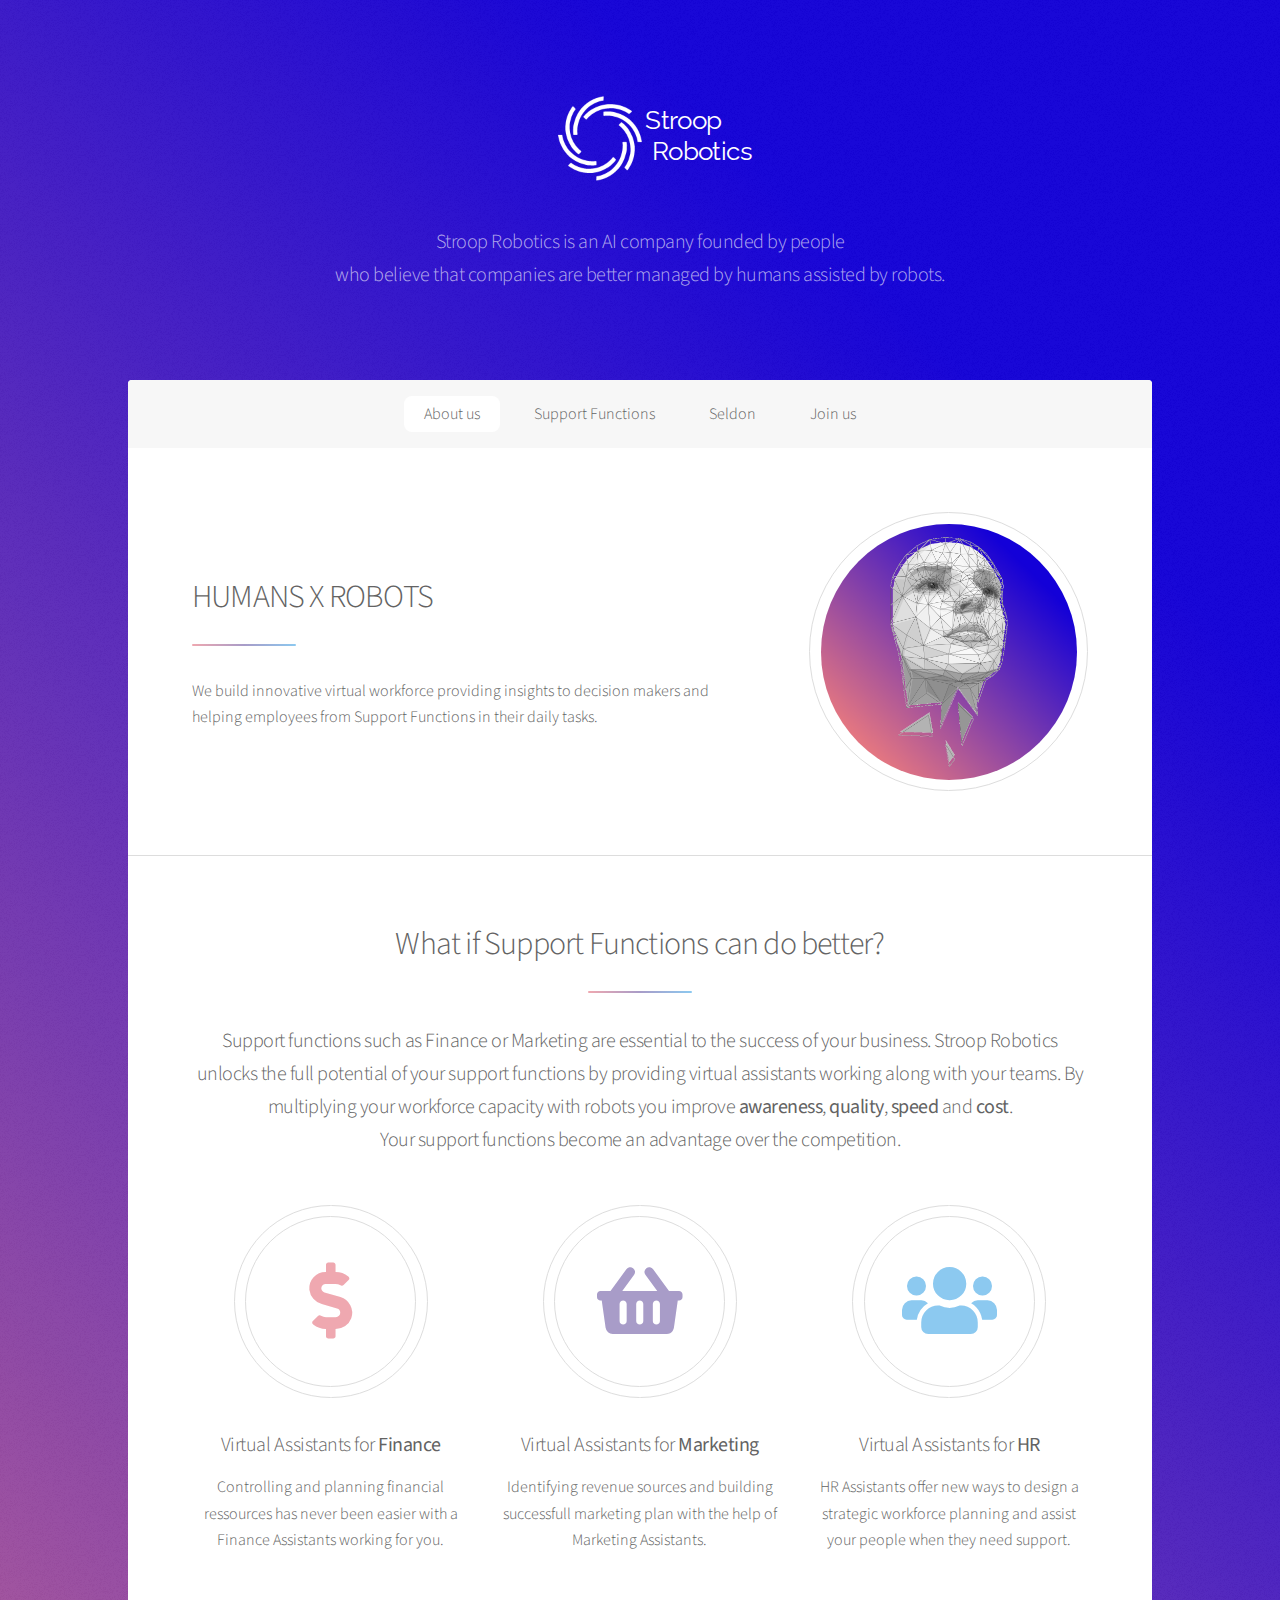
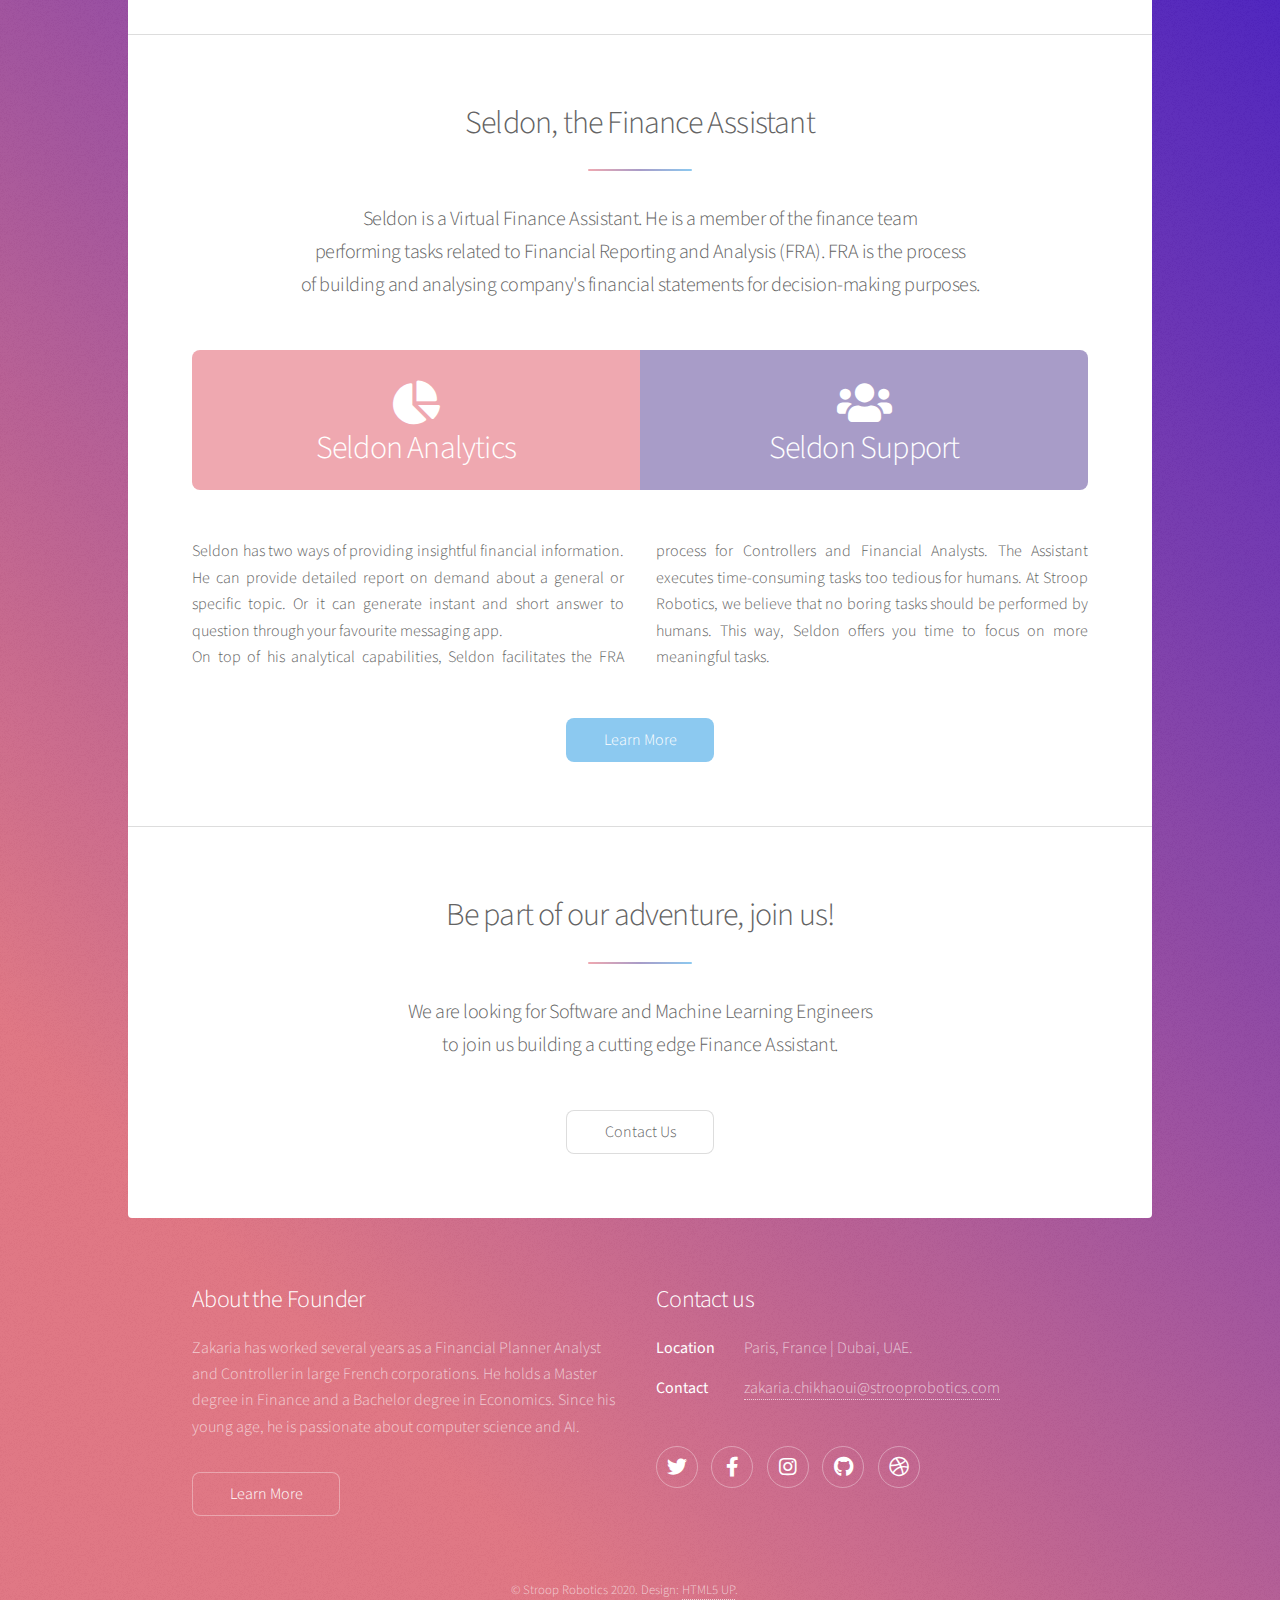
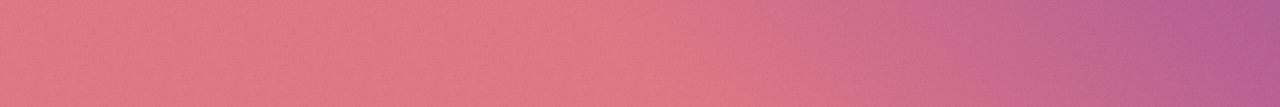
<file: index.html>
<!DOCTYPE HTML>
<!--
	Stellar by HTML5 UP
	html5up.net | @ajlkn
	Free for personal and commercial use under the CCA 3.0 license (html5up.net/license)
-->
<html>
	<head>
		<title>Home | Stroop Robotics</title>
		<meta charset="utf-8" />
		<meta name="viewport" content="width=device-width, initial-scale=1, user-scalable=no" />
		<link rel="stylesheet" href="assets/css/main.css" />
		<noscript><link rel="stylesheet" href="assets/css/noscript.css" /></noscript>
		<link rel="icon" type="image/png" sizes="32x32" href="images/favicon/favicon-32x32.png">
	</head>
	<body class="is-preload">

		<!-- Wrapper -->
			<div id="wrapper">

				<!-- Header -->
					<header id="header" class="alt">
						<img src="images/small_white_logo.png" alt="Stroop Robotics" />
						<h1 id="brand" style="position: relative;top: -52px;font-size: 1.6em;font-family: Raleway;">Stroop</h1>
						<h1 style="position: relative;top: -53px;right:-62px;font-size: 1.6em;font-family: Raleway;">Robotics</h1>
						<p>Stroop Robotics is an AI company founded by people <br />
							who believe that companies are better managed by humans assisted by robots.</p>
					</header>

				<!-- Nav -->
					<nav id="nav">
						<ul>
							<li><a href="#intro" class="active">About us</a></li>
							<li><a href="#first">Support Functions</a></li>
							<li><a href="#second">Seldon</a></li>
							<li><a href="#cta">Join us</a></li>
						</ul>
					</nav>

				<!-- Main -->
					<div id="main">

						<!-- Introduction -->
							<section id="intro" class="main">
								<div class="spotlight">
									<div class="content">
										<header class="major">
											<h2>HUMANS X ROBOTS</h2>
										</header>
										<p>We build innovative virtual workforce providing insights to decision makers and helping employees from Support Functions in their daily tasks.</p>
										<!--<ul class="actions">
										/<li><a href="generic.html" class="button">Learn More</a></li>
										</ul>-->
									</div>
									<span class="image"><img src="images/android_face_sr_gradient.png" alt="" /></span>
								</div>
							</section>

						<!-- First Section -->
							<section id="first" class="main special">
								<header class="major">
									<h2>What if Support Functions can do better?</h2>
									<p>Support functions such as Finance or Marketing are essential to the success of your business.
									Stroop Robotics unlocks the full potential of your support functions by providing virtual assistants
								 	working along with your teams. By multiplying your workforce capacity with robots you improve
									<b>awareness</b>, <b>quality</b>, <b>speed</b> and <b>cost</b>.
									<br />Your support functions become an advantage over the competition.</p>
								</header>
								<ul class="features">
									<li>
										<span class="icon solid major style1 fa-dollar-sign"></span>
										<h3>Virtual Assistants for <b>Finance</b></h3>
										<p>Controlling and planning financial ressources has never been easier with a Finance Assistants working for you.</p>
									</li>
									<li>
										<span class="icon solid major style3 fa fa-shopping-basket"></span>
										<h3>Virtual Assistants for <b>Marketing</b></h3>
										<p>Identifying revenue sources and building successfull marketing plan with the help of Marketing Assistants.</p>
									</li>
									<li>
										<span class="icon solid major style5 fa-users"></span>
										<h3>Virtual Assistants for <b>HR</b></h3>
										<p>HR Assistants offer new ways to design a strategic workforce planning and assist your people when they need support.</p>
									</li>
								</ul>
								<footer class="major">
								</footer>
							</section>

						<!-- Second Section -->
							<section id="second" class="main special">
								<header class="major">
									<h2>Seldon, the Finance Assistant</h2>
									<p>Seldon is a Virtual Finance Assistant. He is a member of the finance team<br />
									performing tasks related to Financial Reporting and Analysis (FRA). FRA is the process<br />
									of building and analysing company's financial statements for decision-making purposes.</p>
								</header>
								<ul class="statistics">
									<li class="style1">
										<span class="icon solid fa-chart-pie"></span>
										<strong>Seldon Analytics</strong>
									</li>
									<li class="style3">
										<span class="icon solid fa-users"></span>
										<strong>Seldon Support</strong>
									</li>

								</ul>
								<p class="content">Seldon has two ways of providing insightful financial information. He can provide detailed report on demand about a general or specific topic. Or it can generate instant and short answer to question through your favourite messaging app.
									<br />On top of his analytical capabilities, Seldon facilitates the FRA process for Controllers and Financial Analysts. The Assistant executes time-consuming tasks too tedious for humans.
									 At Stroop Robotics, we believe that no boring tasks should be performed by humans. This way, Seldon offers you time to focus on more meaningful tasks.</p>
								<footer class="major">
									<ul class="actions special">
										<li><a href="generic.html" class="button primary">Learn More</a></li>
									</ul>
								</footer>
							</section>

						<!-- Get Started -->
							<section id="cta" class="main special">
								<header class="major">
									<h2>Be part of our adventure, join us!</h2>
									<p>We are looking for Software and Machine Learning Engineers<br />
									to join us building a cutting edge Finance Assistant.</p>
								</header>
								<footer class="major">
									<ul class="actions special">
										<li><a href="mailto:zakaria.chikhaoui@iae-aix.com" class="button">Contact Us</a></li>
									</ul>
								</footer>
							</section>

					</div>

				<!-- Footer -->
					<footer id="footer">
						<section>
							<h2>About the Founder</h2>
							<p>Zakaria has worked several years as a Financial
								Planner Analyst and Controller in large French
								corporations. He holds a Master degree in Finance
								and a Bachelor degree in Economics. Since his
								young age, he is passionate about computer
								science and AI.</p>
							<ul class="actions">
								<li><a href="https://www.linkedin.com/in/zakaria-chikhaoui/" class="button">Learn More</a></li>
							</ul>
						</section>
						<section>
							<h2>Contact us</h2>
							<dl class="alt">
								<dt>Location</dt>
								<dd>Paris, France |  Dubai, UAE.</dd>
								<dt>Contact</dt>
								<dd><a href="mailto:zakaria.chikhaoui@iae-aix.com">zakaria.chikhaoui@strooprobotics.com</a></dd>
							</dl>
							<ul class="icons">
								<li><a href="#" class="icon brands fa-twitter alt"><span class="label">Twitter</span></a></li>
								<li><a href="#" class="icon brands fa-facebook-f alt"><span class="label">Facebook</span></a></li>
								<li><a href="#" class="icon brands fa-instagram alt"><span class="label">Instagram</span></a></li>
								<li><a href="#" class="icon brands fa-github alt"><span class="label">GitHub</span></a></li>
								<li><a href="#" class="icon brands fa-dribbble alt"><span class="label">Dribbble</span></a></li>
							</ul>
						</section>
						<p class="copyright">&copy; Stroop Robotics 2020. Design: <a href="https://html5up.net">HTML5 UP</a>.</p>
					</footer>

			</div>

		<!-- Scripts -->
			<script src="assets/js/jquery.min.js"></script>
			<script src="assets/js/jquery.scrollex.min.js"></script>
			<script src="assets/js/jquery.scrolly.min.js"></script>
			<script src="assets/js/browser.min.js"></script>
			<script src="assets/js/breakpoints.min.js"></script>
			<script src="assets/js/util.js"></script>
			<script src="assets/js/main.js"></script>

	</body>
</html>
</file>
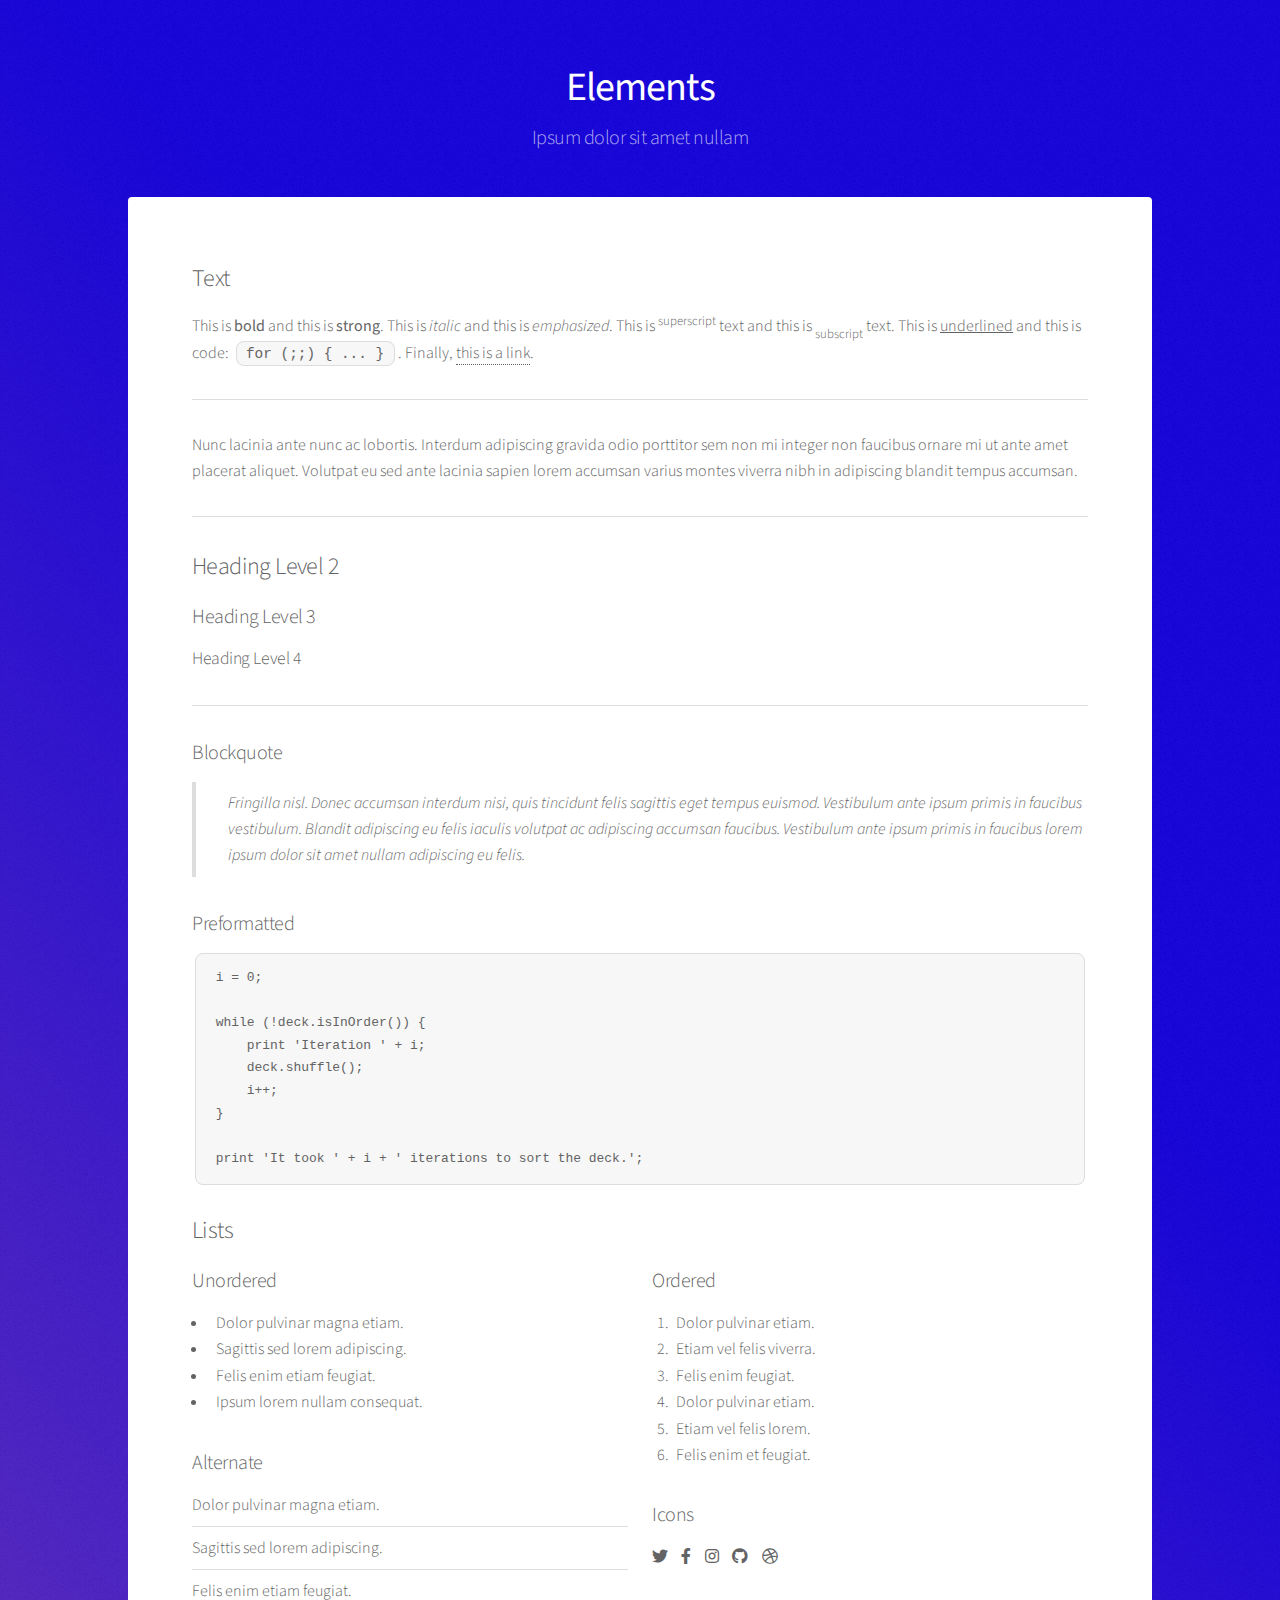
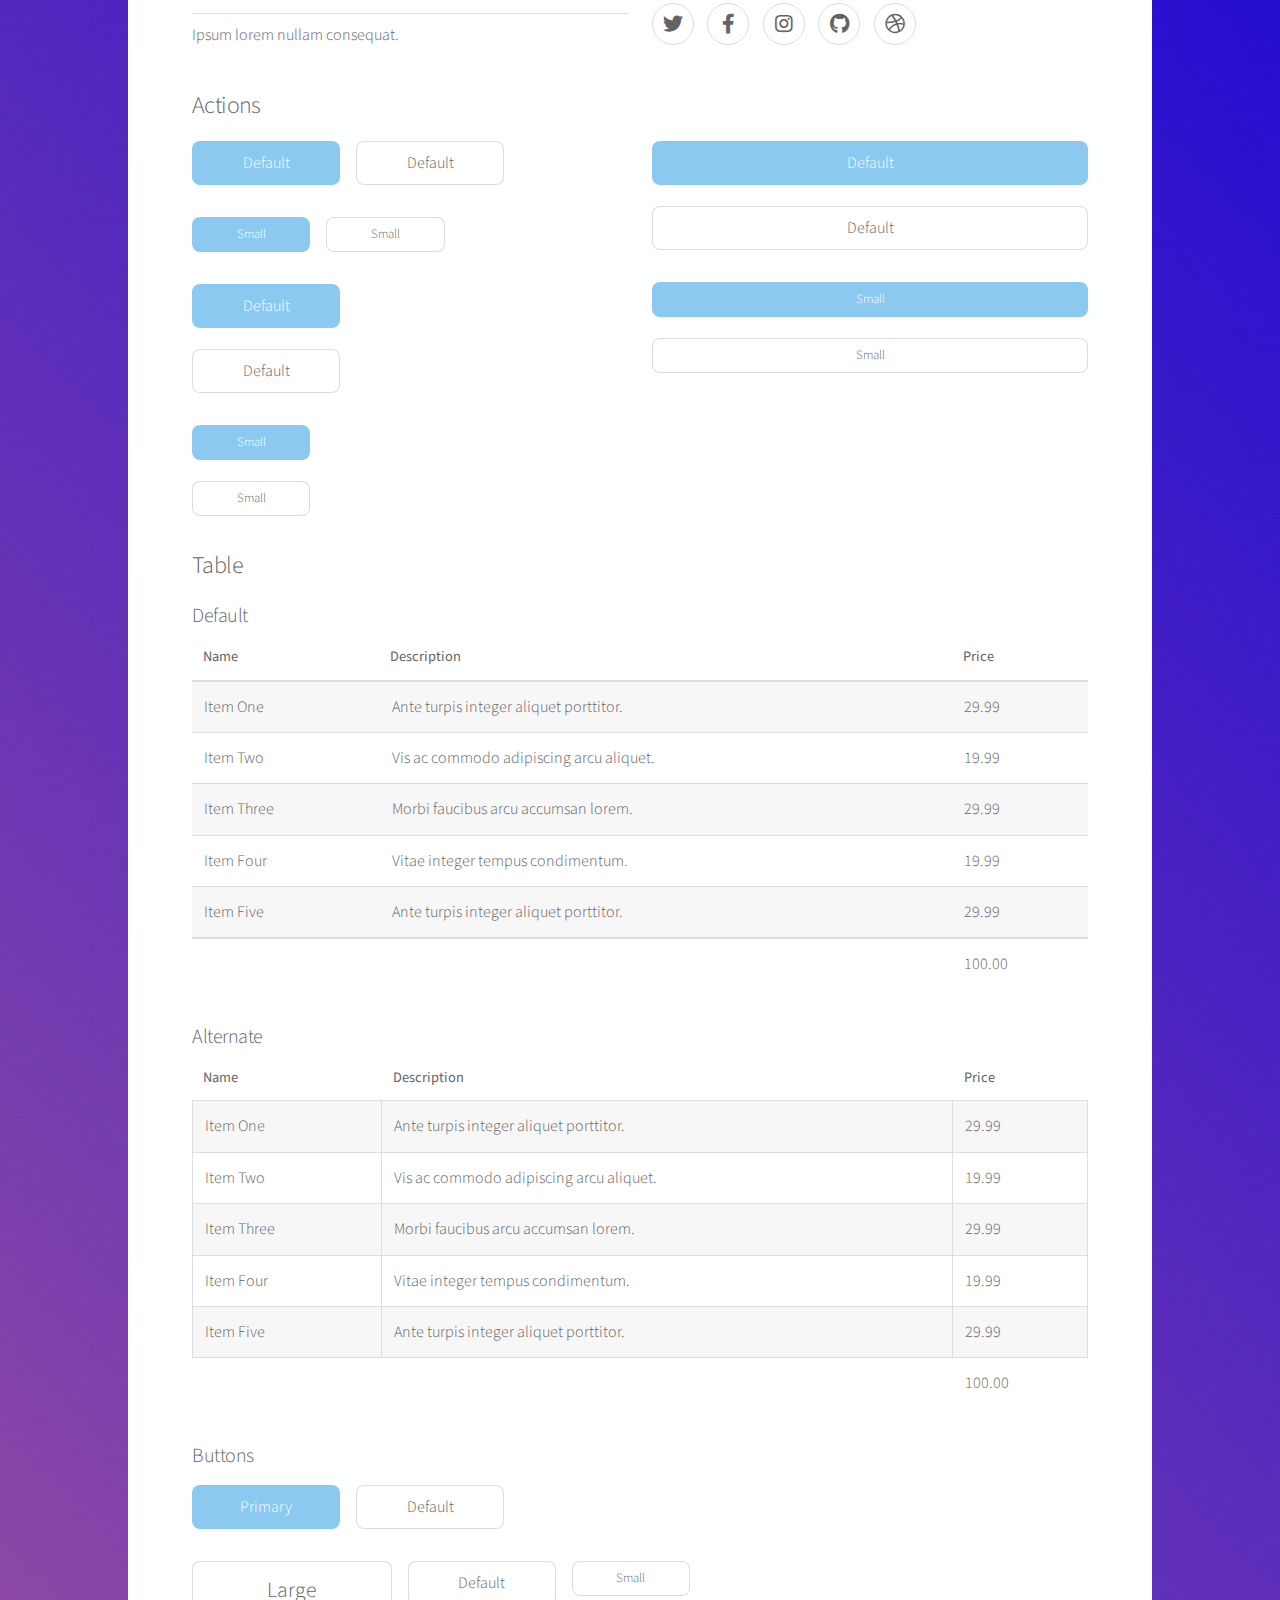
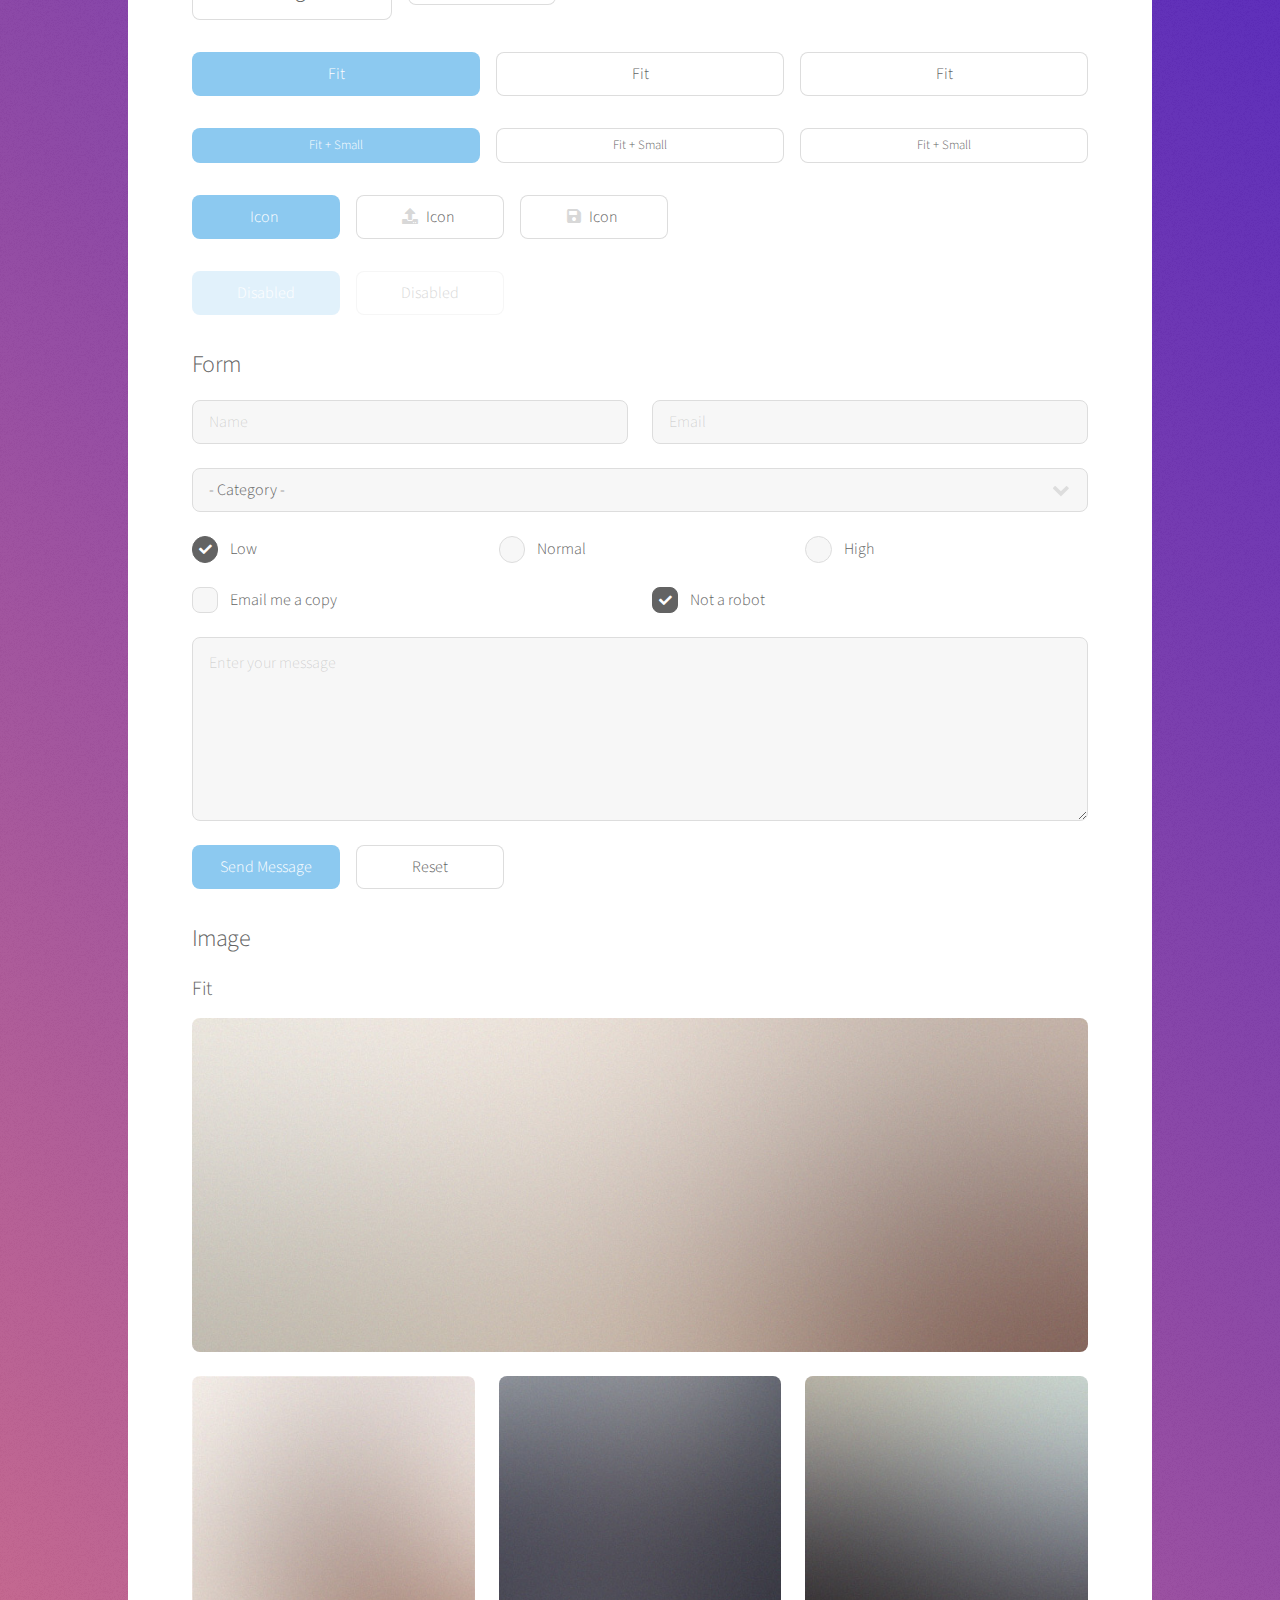
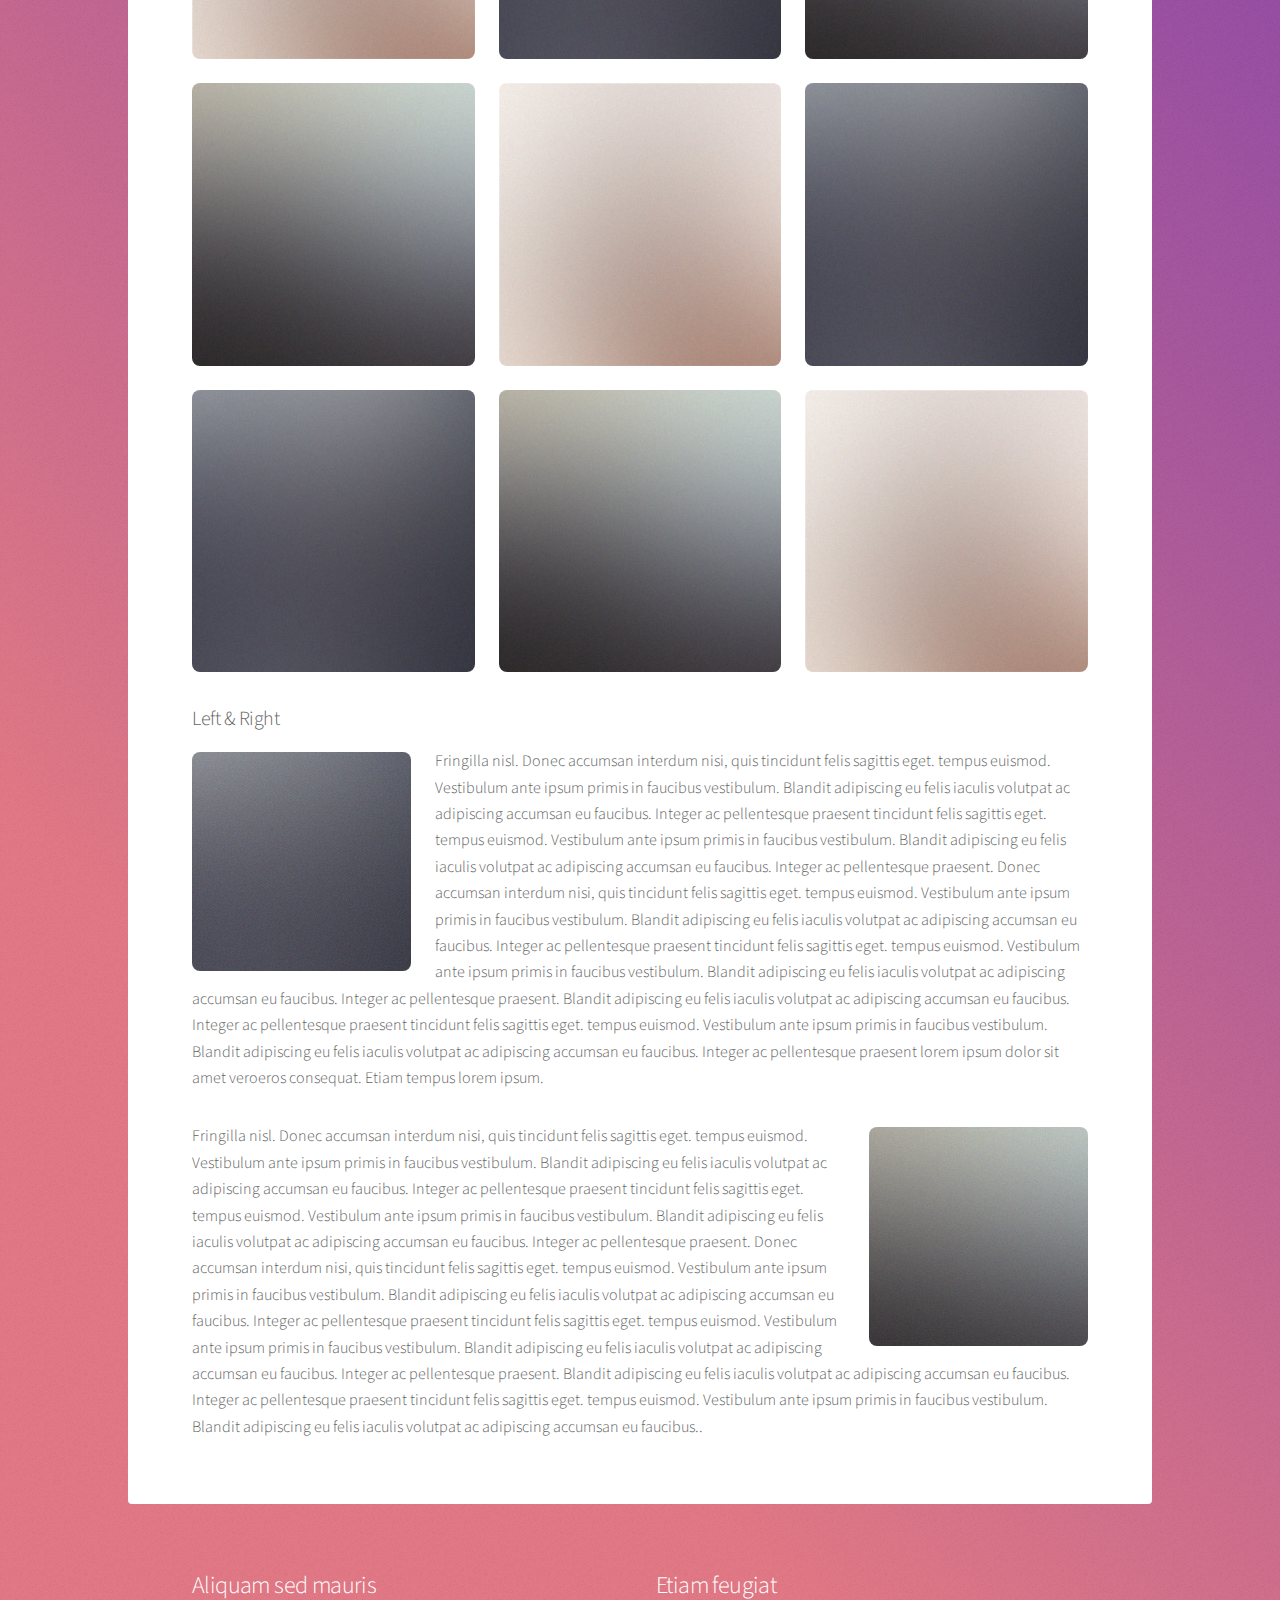
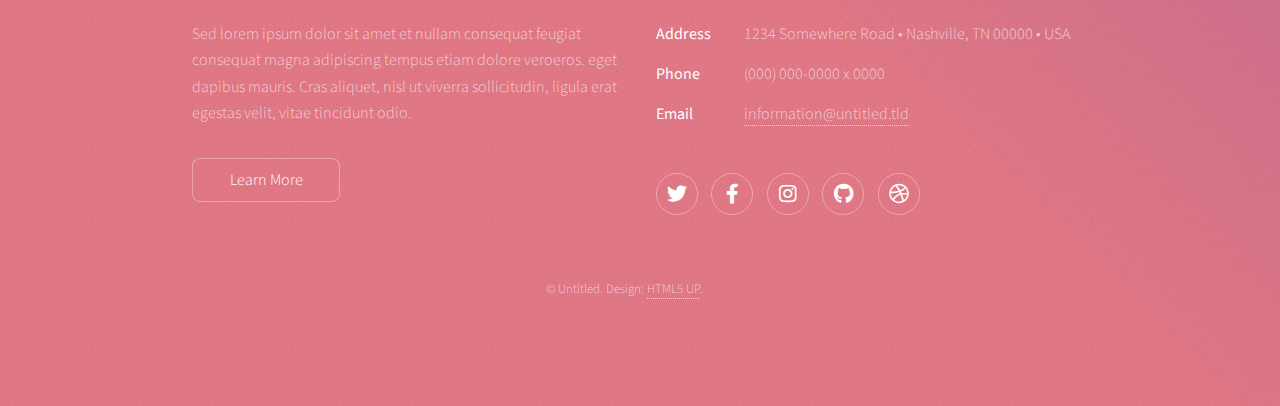
<file: elements.html>
<!DOCTYPE HTML>
<!--
	Stellar by HTML5 UP
	html5up.net | @ajlkn
	Free for personal and commercial use under the CCA 3.0 license (html5up.net/license)
-->
<html>
	<head>
		<title>Elements - Stellar by HTML5 UP</title>
		<meta charset="utf-8" />
		<meta name="viewport" content="width=device-width, initial-scale=1, user-scalable=no" />
		<link rel="stylesheet" href="assets/css/main.css" />
		<noscript><link rel="stylesheet" href="assets/css/noscript.css" /></noscript>
	</head>
	<body class="is-preload">

		<!-- Wrapper -->
			<div id="wrapper">

				<!-- Header -->
					<header id="header">
						<h1>Elements</h1>
						<p>Ipsum dolor sit amet nullam</p>
					</header>

				<!-- Main -->
					<div id="main">

						<!-- Content -->
							<section id="content" class="main">

								<!-- Text -->
									<section>
										<h2>Text</h2>
										<p>This is <b>bold</b> and this is <strong>strong</strong>. This is <i>italic</i> and this is <em>emphasized</em>.
										This is <sup>superscript</sup> text and this is <sub>subscript</sub> text.
										This is <u>underlined</u> and this is code: <code>for (;;) { ... }</code>. Finally, <a href="#">this is a link</a>.</p>
										<hr />
										<p>Nunc lacinia ante nunc ac lobortis. Interdum adipiscing gravida odio porttitor sem non mi integer non faucibus ornare mi ut ante amet placerat aliquet. Volutpat eu sed ante lacinia sapien lorem accumsan varius montes viverra nibh in adipiscing blandit tempus accumsan.</p>
										<hr />
										<h2>Heading Level 2</h2>
										<h3>Heading Level 3</h3>
										<h4>Heading Level 4</h4>
										<hr />
										<h3>Blockquote</h3>
										<blockquote>Fringilla nisl. Donec accumsan interdum nisi, quis tincidunt felis sagittis eget tempus euismod. Vestibulum ante ipsum primis in faucibus vestibulum. Blandit adipiscing eu felis iaculis volutpat ac adipiscing accumsan faucibus. Vestibulum ante ipsum primis in faucibus lorem ipsum dolor sit amet nullam adipiscing eu felis.</blockquote>
										<h3>Preformatted</h3>
										<pre><code>i = 0;

while (!deck.isInOrder()) {
    print 'Iteration ' + i;
    deck.shuffle();
    i++;
}

print 'It took ' + i + ' iterations to sort the deck.';</code></pre>
									</section>

								<!-- Lists -->
									<section>
										<h2>Lists</h2>
										<div class="row">
											<div class="col-6 col-12-medium">
												<h3>Unordered</h3>
												<ul>
													<li>Dolor pulvinar magna etiam.</li>
													<li>Sagittis sed lorem adipiscing.</li>
													<li>Felis enim etiam feugiat.</li>
													<li>Ipsum lorem nullam consequat.</li>
												</ul>
												<h3>Alternate</h3>
												<ul class="alt">
													<li>Dolor pulvinar magna etiam.</li>
													<li>Sagittis sed lorem adipiscing.</li>
													<li>Felis enim etiam feugiat.</li>
													<li>Ipsum lorem nullam consequat.</li>
												</ul>
											</div>
											<div class="col-6 col-12-medium">
												<h3>Ordered</h3>
												<ol>
													<li>Dolor pulvinar etiam.</li>
													<li>Etiam vel felis viverra.</li>
													<li>Felis enim feugiat.</li>
													<li>Dolor pulvinar etiam.</li>
													<li>Etiam vel felis lorem.</li>
													<li>Felis enim et feugiat.</li>
												</ol>
												<h3>Icons</h3>
												<ul class="icons">
													<li><a href="#" class="icon brands fa-twitter"><span class="label">Twitter</span></a></li>
													<li><a href="#" class="icon brands fa-facebook-f"><span class="label">Facebook</span></a></li>
													<li><a href="#" class="icon brands fa-instagram"><span class="label">Instagram</span></a></li>
													<li><a href="#" class="icon brands fa-github"><span class="label">GitHub</span></a></li>
													<li><a href="#" class="icon brands fa-dribbble"><span class="label">Dribbble</span></a></li>
												</ul>
												<ul class="icons">
													<li><a href="#" class="icon brands alt fa-twitter"><span class="label">Twitter</span></a></li>
													<li><a href="#" class="icon brands alt fa-facebook-f"><span class="label">Facebook</span></a></li>
													<li><a href="#" class="icon brands alt fa-instagram"><span class="label">Instagram</span></a></li>
													<li><a href="#" class="icon brands alt fa-github"><span class="label">GitHub</span></a></li>
													<li><a href="#" class="icon brands alt fa-dribbble"><span class="label">Dribbble</span></a></li>
												</ul>
											</div>
										</div>
										<h2>Actions</h2>
										<div class="row">
											<div class="col-6 col-12-medium">
												<ul class="actions">
													<li><a href="#" class="button primary">Default</a></li>
													<li><a href="#" class="button">Default</a></li>
												</ul>
												<ul class="actions small">
													<li><a href="#" class="button primary small">Small</a></li>
													<li><a href="#" class="button small">Small</a></li>
												</ul>
												<ul class="actions stacked">
													<li><a href="#" class="button primary">Default</a></li>
													<li><a href="#" class="button">Default</a></li>
												</ul>
												<ul class="actions stacked">
													<li><a href="#" class="button primary small">Small</a></li>
													<li><a href="#" class="button small">Small</a></li>
												</ul>
											</div>
											<div class="col-6 col-12-medium">
												<ul class="actions stacked">
													<li><a href="#" class="button primary fit">Default</a></li>
													<li><a href="#" class="button fit">Default</a></li>
												</ul>
												<ul class="actions stacked">
													<li><a href="#" class="button primary small fit">Small</a></li>
													<li><a href="#" class="button small fit">Small</a></li>
												</ul>
											</div>
										</div>
									</section>

								<!-- Table -->
									<section>
										<h2>Table</h2>
										<h3>Default</h3>
										<div class="table-wrapper">
											<table>
												<thead>
													<tr>
														<th>Name</th>
														<th>Description</th>
														<th>Price</th>
													</tr>
												</thead>
												<tbody>
													<tr>
														<td>Item One</td>
														<td>Ante turpis integer aliquet porttitor.</td>
														<td>29.99</td>
													</tr>
													<tr>
														<td>Item Two</td>
														<td>Vis ac commodo adipiscing arcu aliquet.</td>
														<td>19.99</td>
													</tr>
													<tr>
														<td>Item Three</td>
														<td> Morbi faucibus arcu accumsan lorem.</td>
														<td>29.99</td>
													</tr>
													<tr>
														<td>Item Four</td>
														<td>Vitae integer tempus condimentum.</td>
														<td>19.99</td>
													</tr>
													<tr>
														<td>Item Five</td>
														<td>Ante turpis integer aliquet porttitor.</td>
														<td>29.99</td>
													</tr>
												</tbody>
												<tfoot>
													<tr>
														<td colspan="2"></td>
														<td>100.00</td>
													</tr>
												</tfoot>
											</table>
										</div>

										<h3>Alternate</h3>
										<div class="table-wrapper">
											<table class="alt">
												<thead>
													<tr>
														<th>Name</th>
														<th>Description</th>
														<th>Price</th>
													</tr>
												</thead>
												<tbody>
													<tr>
														<td>Item One</td>
														<td>Ante turpis integer aliquet porttitor.</td>
														<td>29.99</td>
													</tr>
													<tr>
														<td>Item Two</td>
														<td>Vis ac commodo adipiscing arcu aliquet.</td>
														<td>19.99</td>
													</tr>
													<tr>
														<td>Item Three</td>
														<td> Morbi faucibus arcu accumsan lorem.</td>
														<td>29.99</td>
													</tr>
													<tr>
														<td>Item Four</td>
														<td>Vitae integer tempus condimentum.</td>
														<td>19.99</td>
													</tr>
													<tr>
														<td>Item Five</td>
														<td>Ante turpis integer aliquet porttitor.</td>
														<td>29.99</td>
													</tr>
												</tbody>
												<tfoot>
													<tr>
														<td colspan="2"></td>
														<td>100.00</td>
													</tr>
												</tfoot>
											</table>
										</div>
									</section>

								<!-- Buttons -->
									<section>
										<h3>Buttons</h3>
										<ul class="actions">
											<li><a href="#" class="button primary">Primary</a></li>
											<li><a href="#" class="button">Default</a></li>
										</ul>
										<ul class="actions">
											<li><a href="#" class="button large">Large</a></li>
											<li><a href="#" class="button">Default</a></li>
											<li><a href="#" class="button small">Small</a></li>
										</ul>
										<ul class="actions fit">
											<li><a href="#" class="button primary fit">Fit</a></li>
											<li><a href="#" class="button fit">Fit</a></li>
											<li><a href="#" class="button fit">Fit</a></li>
										</ul>
										<ul class="actions fit small">
											<li><a href="#" class="button primary fit small">Fit + Small</a></li>
											<li><a href="#" class="button fit small">Fit + Small</a></li>
											<li><a href="#" class="button fit small">Fit + Small</a></li>
										</ul>
										<ul class="actions">
											<li><a href="#" class="button primary icon solidfa-download">Icon</a></li>
											<li><a href="#" class="button icon solid fa-upload">Icon</a></li>
											<li><a href="#" class="button icon solid fa-save">Icon</a></li>
										</ul>
										<ul class="actions">
											<li><span class="button primary disabled">Disabled</span></li>
											<li><span class="button disabled">Disabled</span></li>
										</ul>
									</section>

								<!-- Form -->
									<section>
										<h2>Form</h2>
										<form method="post" action="#">
											<div class="row gtr-uniform">
												<div class="col-6 col-12-xsmall">
													<input type="text" name="demo-name" id="demo-name" value="" placeholder="Name" />
												</div>
												<div class="col-6 col-12-xsmall">
													<input type="email" name="demo-email" id="demo-email" value="" placeholder="Email" />
												</div>
												<div class="col-12">
													<select name="demo-category" id="demo-category">
														<option value="">- Category -</option>
														<option value="1">Manufacturing</option>
														<option value="1">Shipping</option>
														<option value="1">Administration</option>
														<option value="1">Human Resources</option>
													</select>
												</div>
												<div class="col-4 col-12-small">
													<input type="radio" id="demo-priority-low" name="demo-priority" checked>
													<label for="demo-priority-low">Low</label>
												</div>
												<div class="col-4 col-12-small">
													<input type="radio" id="demo-priority-normal" name="demo-priority">
													<label for="demo-priority-normal">Normal</label>
												</div>
												<div class="col-4 col-12-small">
													<input type="radio" id="demo-priority-high" name="demo-priority">
													<label for="demo-priority-high">High</label>
												</div>
												<div class="col-6 col-12-small">
													<input type="checkbox" id="demo-copy" name="demo-copy">
													<label for="demo-copy">Email me a copy</label>
												</div>
												<div class="col-6 col-12-small">
													<input type="checkbox" id="demo-human" name="demo-human" checked>
													<label for="demo-human">Not a robot</label>
												</div>
												<div class="col-12">
													<textarea name="demo-message" id="demo-message" placeholder="Enter your message" rows="6"></textarea>
												</div>
												<div class="col-12">
													<ul class="actions">
														<li><input type="submit" value="Send Message" class="primary" /></li>
														<li><input type="reset" value="Reset" /></li>
													</ul>
												</div>
											</div>
										</form>
									</section>

								<!-- Image -->
									<section>
										<h2>Image</h2>
										<h3>Fit</h3>
										<div class="box alt">
											<div class="row gtr-uniform">
												<div class="col-12"><span class="image fit"><img src="images/pic04.jpg" alt="" /></span></div>
												<div class="col-4"><span class="image fit"><img src="images/pic01.jpg" alt="" /></span></div>
												<div class="col-4"><span class="image fit"><img src="images/pic02.jpg" alt="" /></span></div>
												<div class="col-4"><span class="image fit"><img src="images/pic03.jpg" alt="" /></span></div>
												<div class="col-4"><span class="image fit"><img src="images/pic03.jpg" alt="" /></span></div>
												<div class="col-4"><span class="image fit"><img src="images/pic01.jpg" alt="" /></span></div>
												<div class="col-4"><span class="image fit"><img src="images/pic02.jpg" alt="" /></span></div>
												<div class="col-4"><span class="image fit"><img src="images/pic02.jpg" alt="" /></span></div>
												<div class="col-4"><span class="image fit"><img src="images/pic03.jpg" alt="" /></span></div>
												<div class="col-4"><span class="image fit"><img src="images/pic01.jpg" alt="" /></span></div>
											</div>
										</div>
										<h3>Left &amp; Right</h3>
										<p><span class="image left"><img src="images/pic05.jpg" alt="" /></span>Fringilla nisl. Donec accumsan interdum nisi, quis tincidunt felis sagittis eget. tempus euismod. Vestibulum ante ipsum primis in faucibus vestibulum. Blandit adipiscing eu felis iaculis volutpat ac adipiscing accumsan eu faucibus. Integer ac pellentesque praesent tincidunt felis sagittis eget. tempus euismod. Vestibulum ante ipsum primis in faucibus vestibulum. Blandit adipiscing eu felis iaculis volutpat ac adipiscing accumsan eu faucibus. Integer ac pellentesque praesent. Donec accumsan interdum nisi, quis tincidunt felis sagittis eget. tempus euismod. Vestibulum ante ipsum primis in faucibus vestibulum. Blandit adipiscing eu felis iaculis volutpat ac adipiscing accumsan eu faucibus. Integer ac pellentesque praesent tincidunt felis sagittis eget. tempus euismod. Vestibulum ante ipsum primis in faucibus vestibulum. Blandit adipiscing eu felis iaculis volutpat ac adipiscing accumsan eu faucibus. Integer ac pellentesque praesent. Blandit adipiscing eu felis iaculis volutpat ac adipiscing accumsan eu faucibus. Integer ac pellentesque praesent tincidunt felis sagittis eget. tempus euismod. Vestibulum ante ipsum primis in faucibus vestibulum. Blandit adipiscing eu felis iaculis volutpat ac adipiscing accumsan eu faucibus. Integer ac pellentesque praesent lorem ipsum dolor sit amet veroeros consequat. Etiam tempus lorem ipsum.</p>
										<p><span class="image right"><img src="images/pic06.jpg" alt="" /></span>Fringilla nisl. Donec accumsan interdum nisi, quis tincidunt felis sagittis eget. tempus euismod. Vestibulum ante ipsum primis in faucibus vestibulum. Blandit adipiscing eu felis iaculis volutpat ac adipiscing accumsan eu faucibus. Integer ac pellentesque praesent tincidunt felis sagittis eget. tempus euismod. Vestibulum ante ipsum primis in faucibus vestibulum. Blandit adipiscing eu felis iaculis volutpat ac adipiscing accumsan eu faucibus. Integer ac pellentesque praesent. Donec accumsan interdum nisi, quis tincidunt felis sagittis eget. tempus euismod. Vestibulum ante ipsum primis in faucibus vestibulum. Blandit adipiscing eu felis iaculis volutpat ac adipiscing accumsan eu faucibus. Integer ac pellentesque praesent tincidunt felis sagittis eget. tempus euismod. Vestibulum ante ipsum primis in faucibus vestibulum. Blandit adipiscing eu felis iaculis volutpat ac adipiscing accumsan eu faucibus. Integer ac pellentesque praesent. Blandit adipiscing eu felis iaculis volutpat ac adipiscing accumsan eu faucibus. Integer ac pellentesque praesent tincidunt felis sagittis eget. tempus euismod. Vestibulum ante ipsum primis in faucibus vestibulum. Blandit adipiscing eu felis iaculis volutpat ac adipiscing accumsan eu faucibus..</p>
									</section>

							</section>

					</div>

				<!-- Footer -->
					<footer id="footer">
						<section>
							<h2>Aliquam sed mauris</h2>
							<p>Sed lorem ipsum dolor sit amet et nullam consequat feugiat consequat magna adipiscing tempus etiam dolore veroeros. eget dapibus mauris. Cras aliquet, nisl ut viverra sollicitudin, ligula erat egestas velit, vitae tincidunt odio.</p>
							<ul class="actions">
								<li><a href="#" class="button">Learn More</a></li>
							</ul>
						</section>
						<section>
							<h2>Etiam feugiat</h2>
							<dl class="alt">
								<dt>Address</dt>
								<dd>1234 Somewhere Road &bull; Nashville, TN 00000 &bull; USA</dd>
								<dt>Phone</dt>
								<dd>(000) 000-0000 x 0000</dd>
								<dt>Email</dt>
								<dd><a href="#">information@untitled.tld</a></dd>
							</dl>
							<ul class="icons">
								<li><a href="#" class="icon brands fa-twitter alt"><span class="label">Twitter</span></a></li>
								<li><a href="#" class="icon brands fa-facebook-f alt"><span class="label">Facebook</span></a></li>
								<li><a href="#" class="icon brands fa-instagram alt"><span class="label">Instagram</span></a></li>
								<li><a href="#" class="icon brands fa-github alt"><span class="label">GitHub</span></a></li>
								<li><a href="#" class="icon brands fa-dribbble alt"><span class="label">Dribbble</span></a></li>
							</ul>
						</section>
						<p class="copyright">&copy; Untitled. Design: <a href="https://html5up.net">HTML5 UP</a>.</p>
					</footer>

			</div>

		<!-- Scripts -->
			<script src="assets/js/jquery.min.js"></script>
			<script src="assets/js/jquery.scrollex.min.js"></script>
			<script src="assets/js/jquery.scrolly.min.js"></script>
			<script src="assets/js/browser.min.js"></script>
			<script src="assets/js/breakpoints.min.js"></script>
			<script src="assets/js/util.js"></script>
			<script src="assets/js/main.js"></script>

	</body>
</html>
</file>
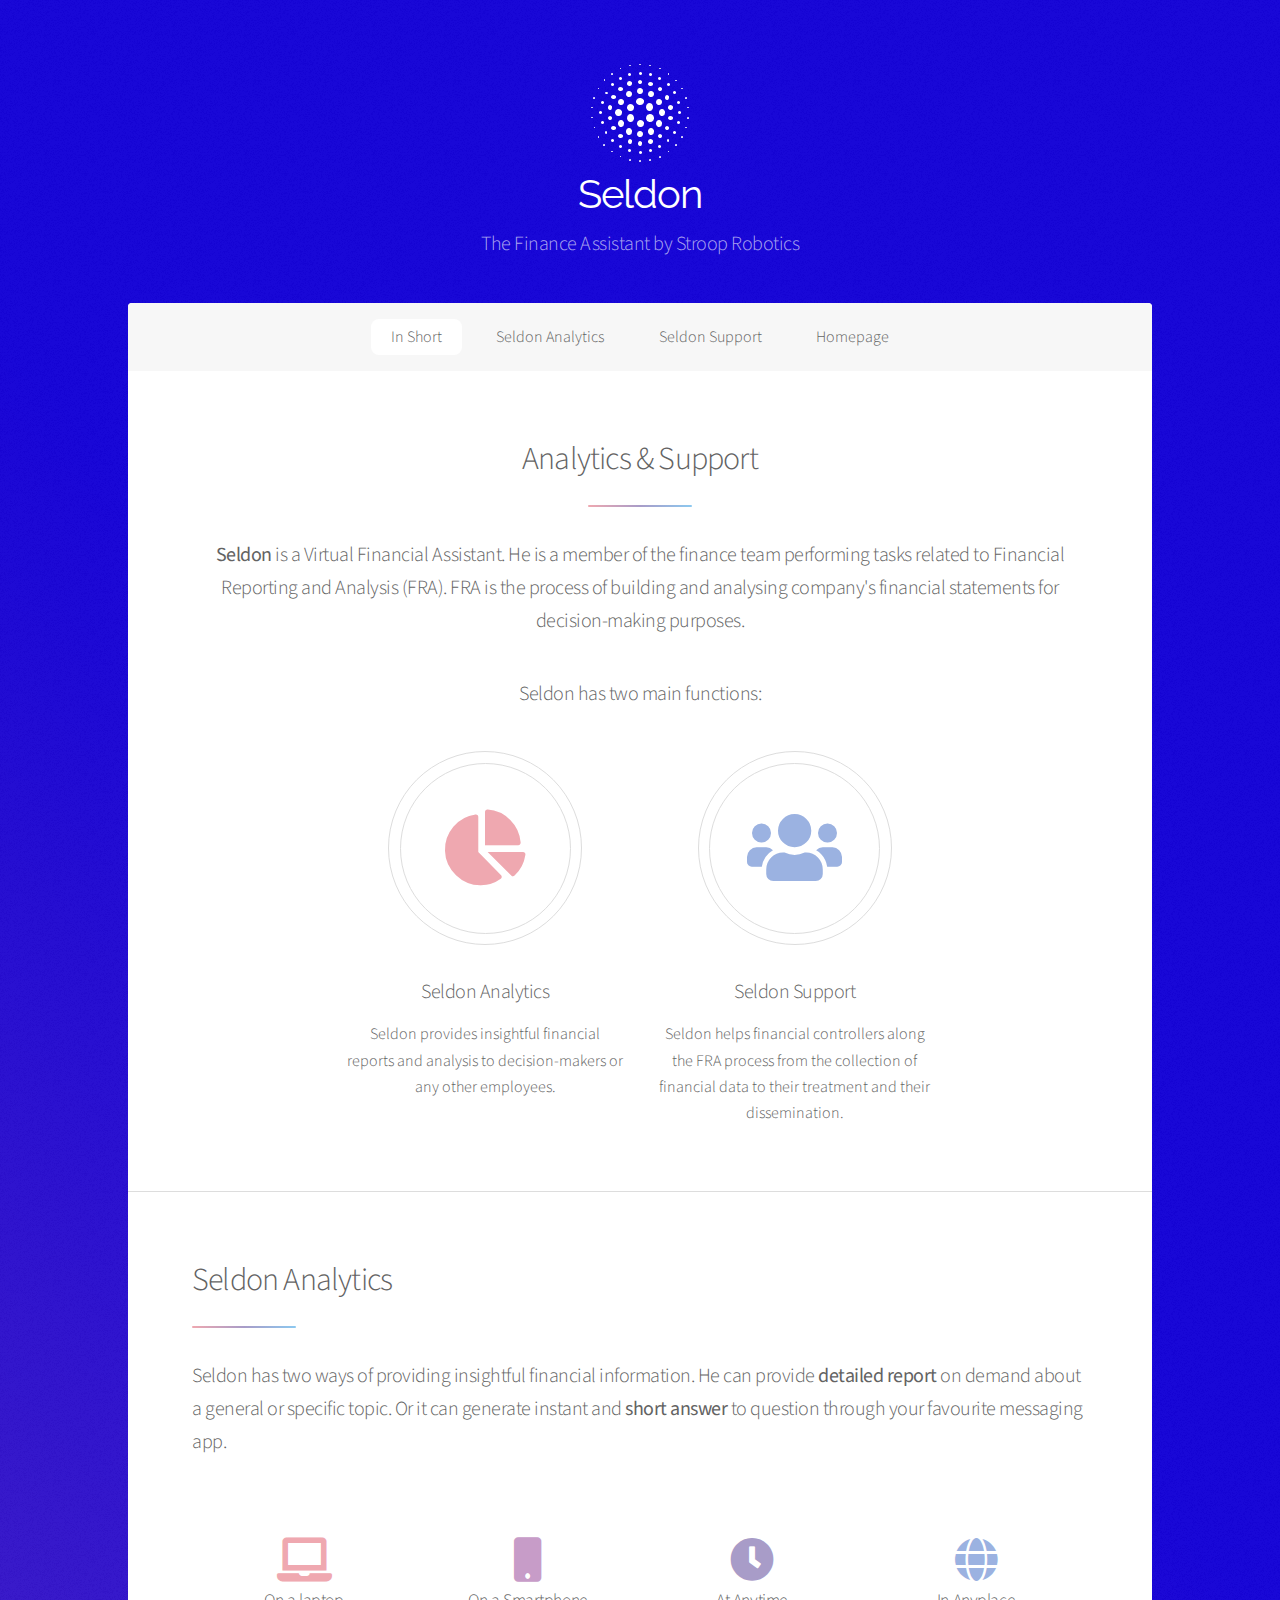
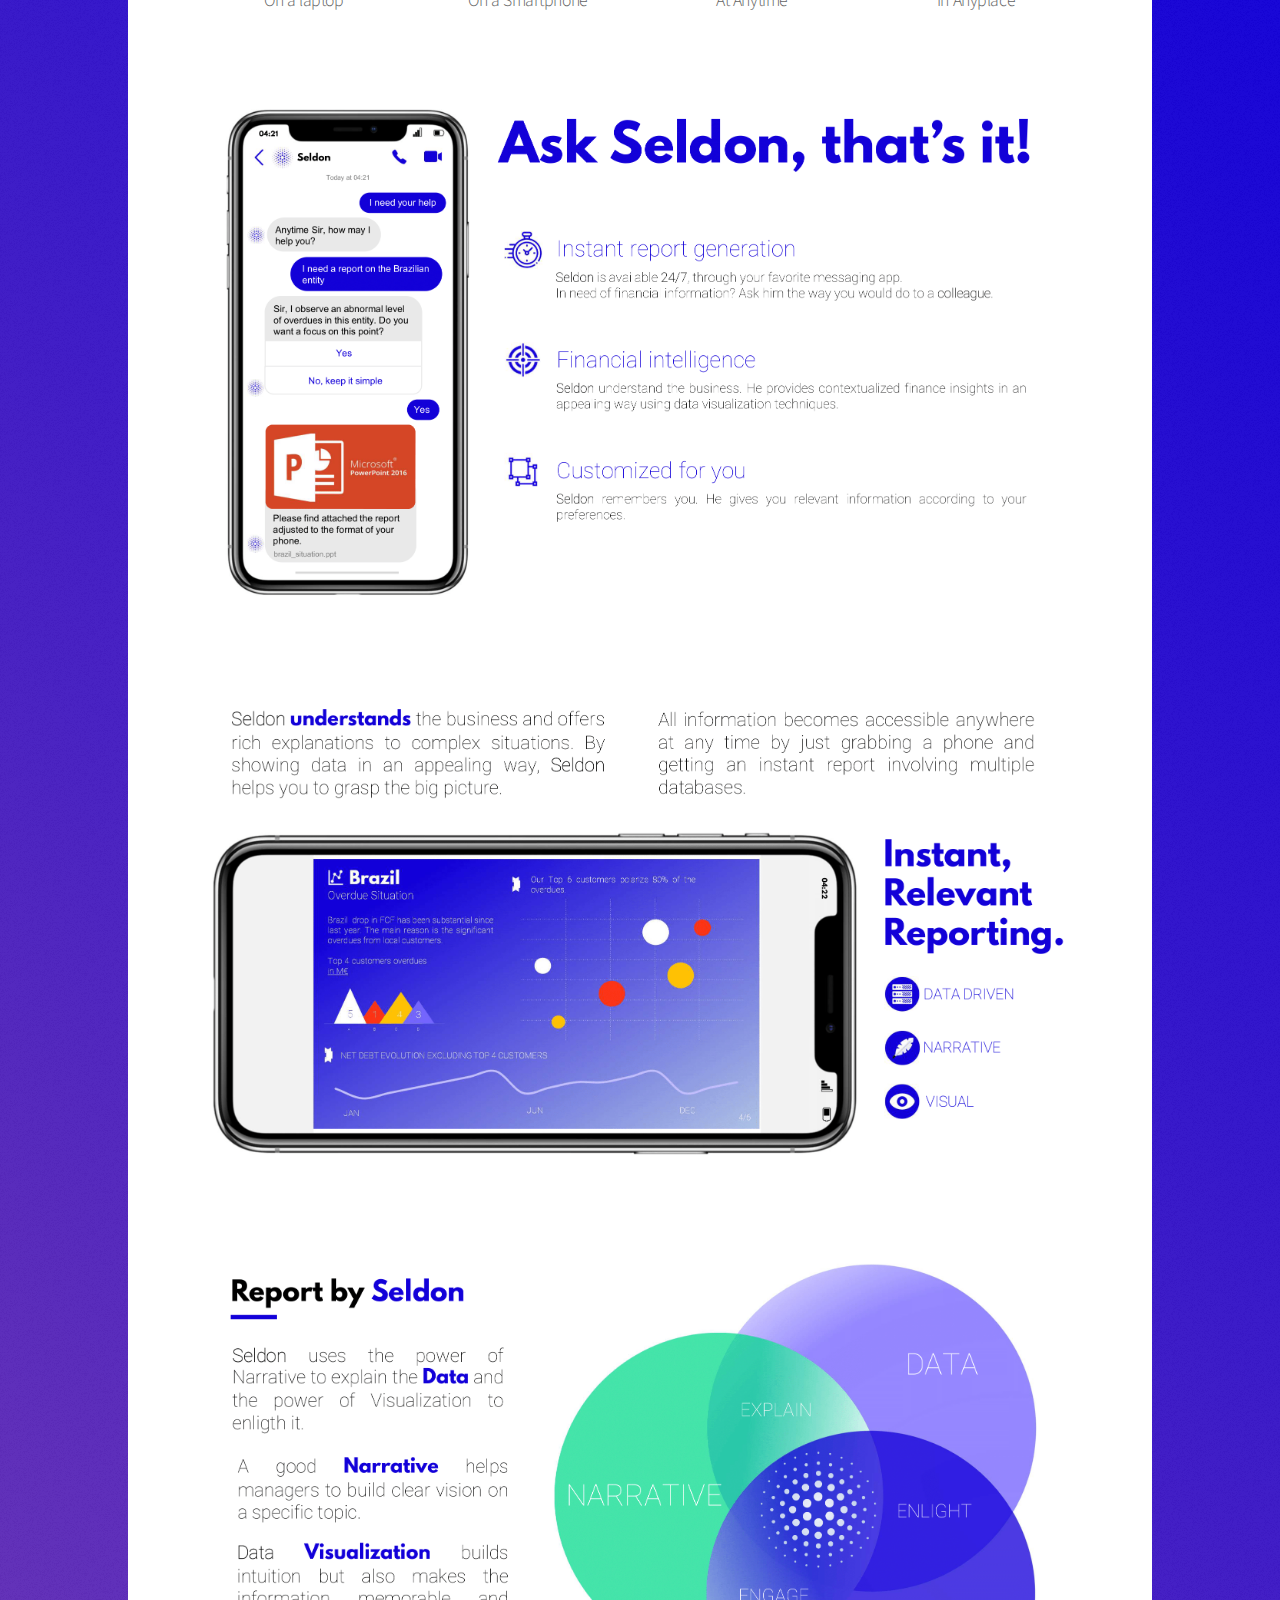
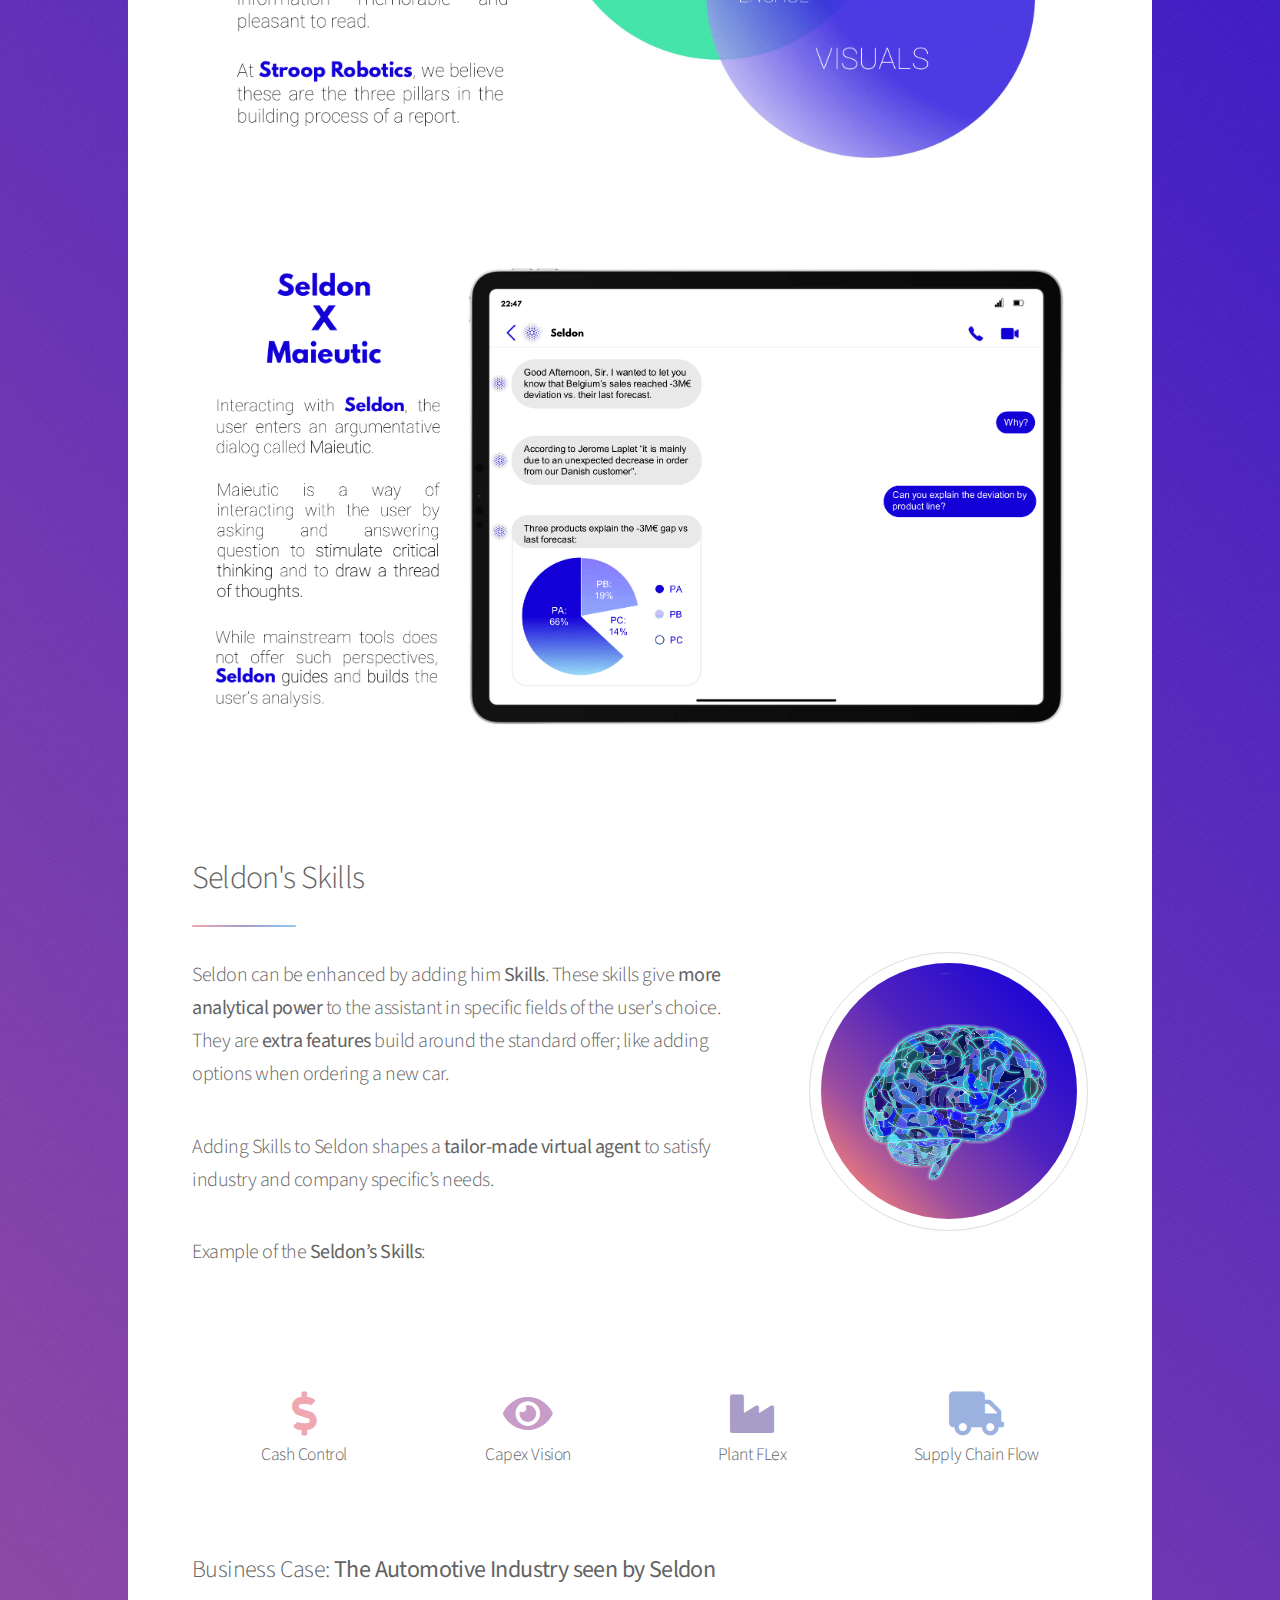
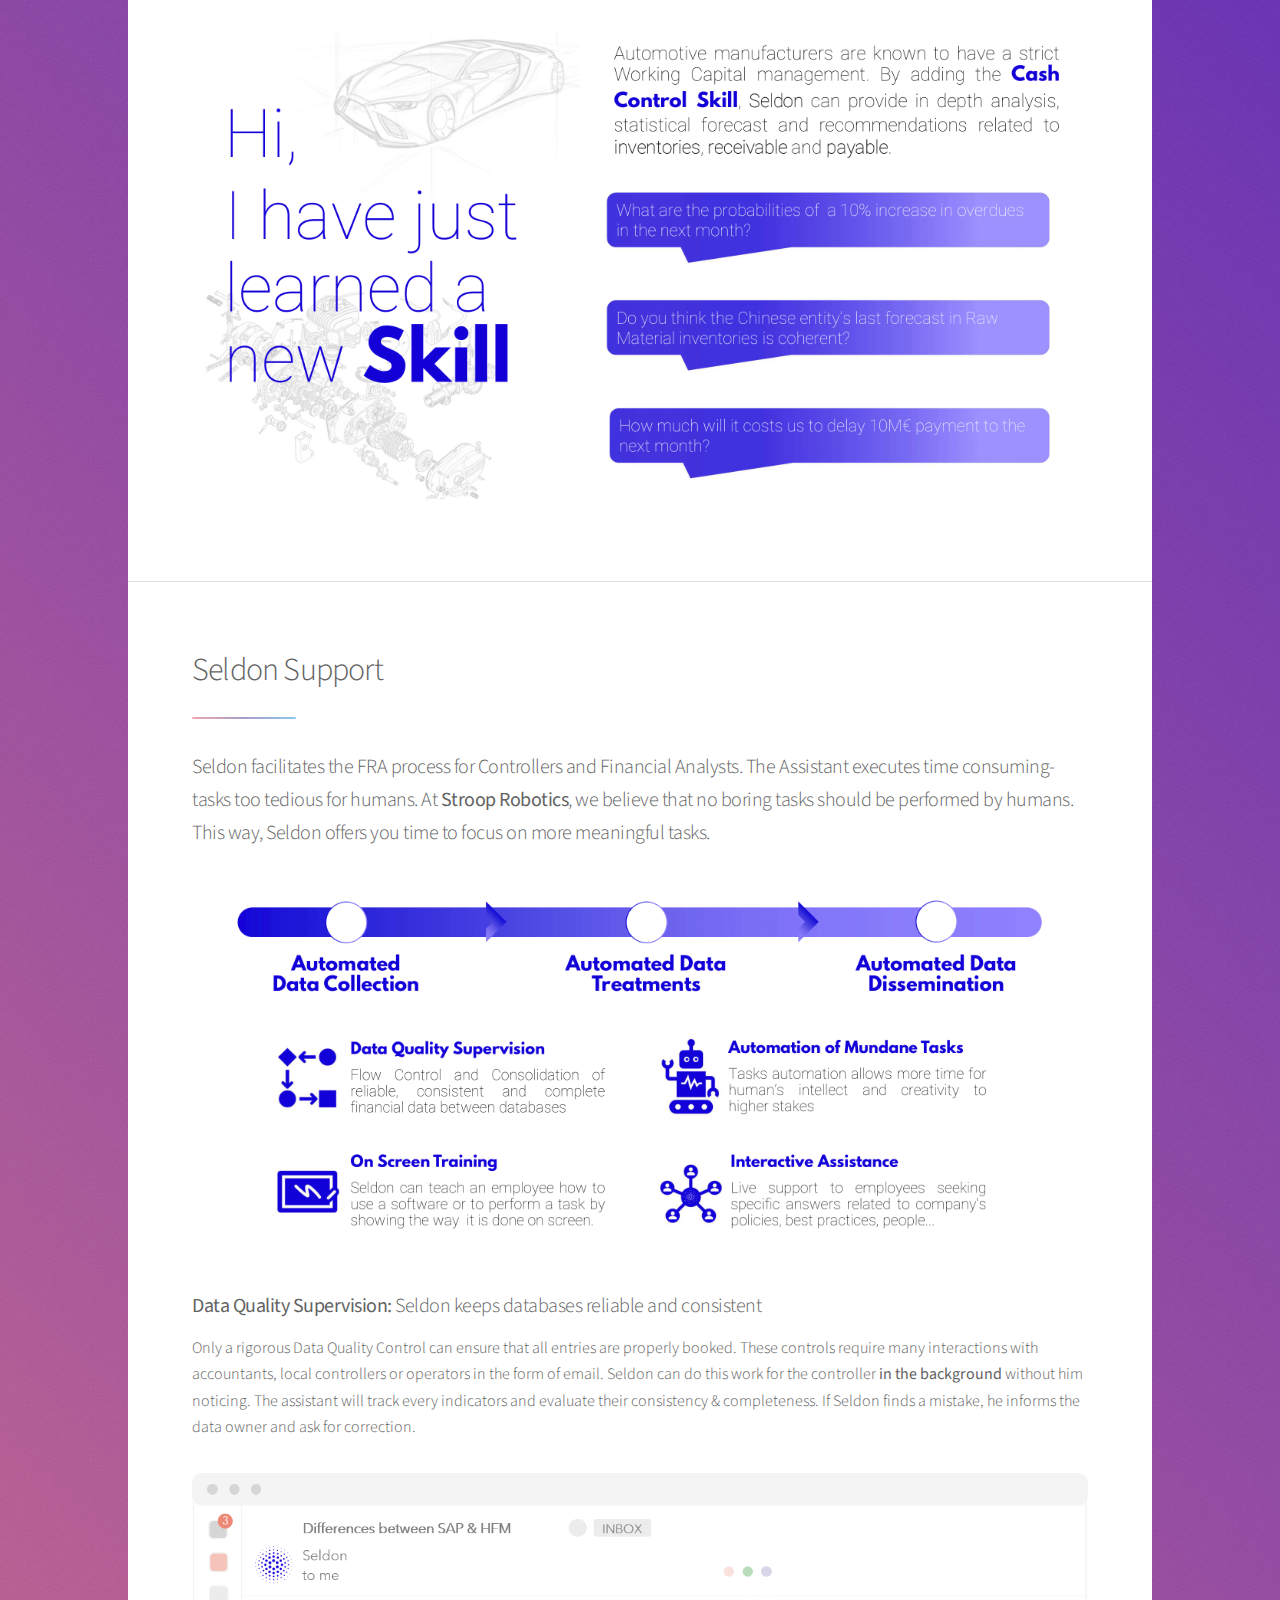
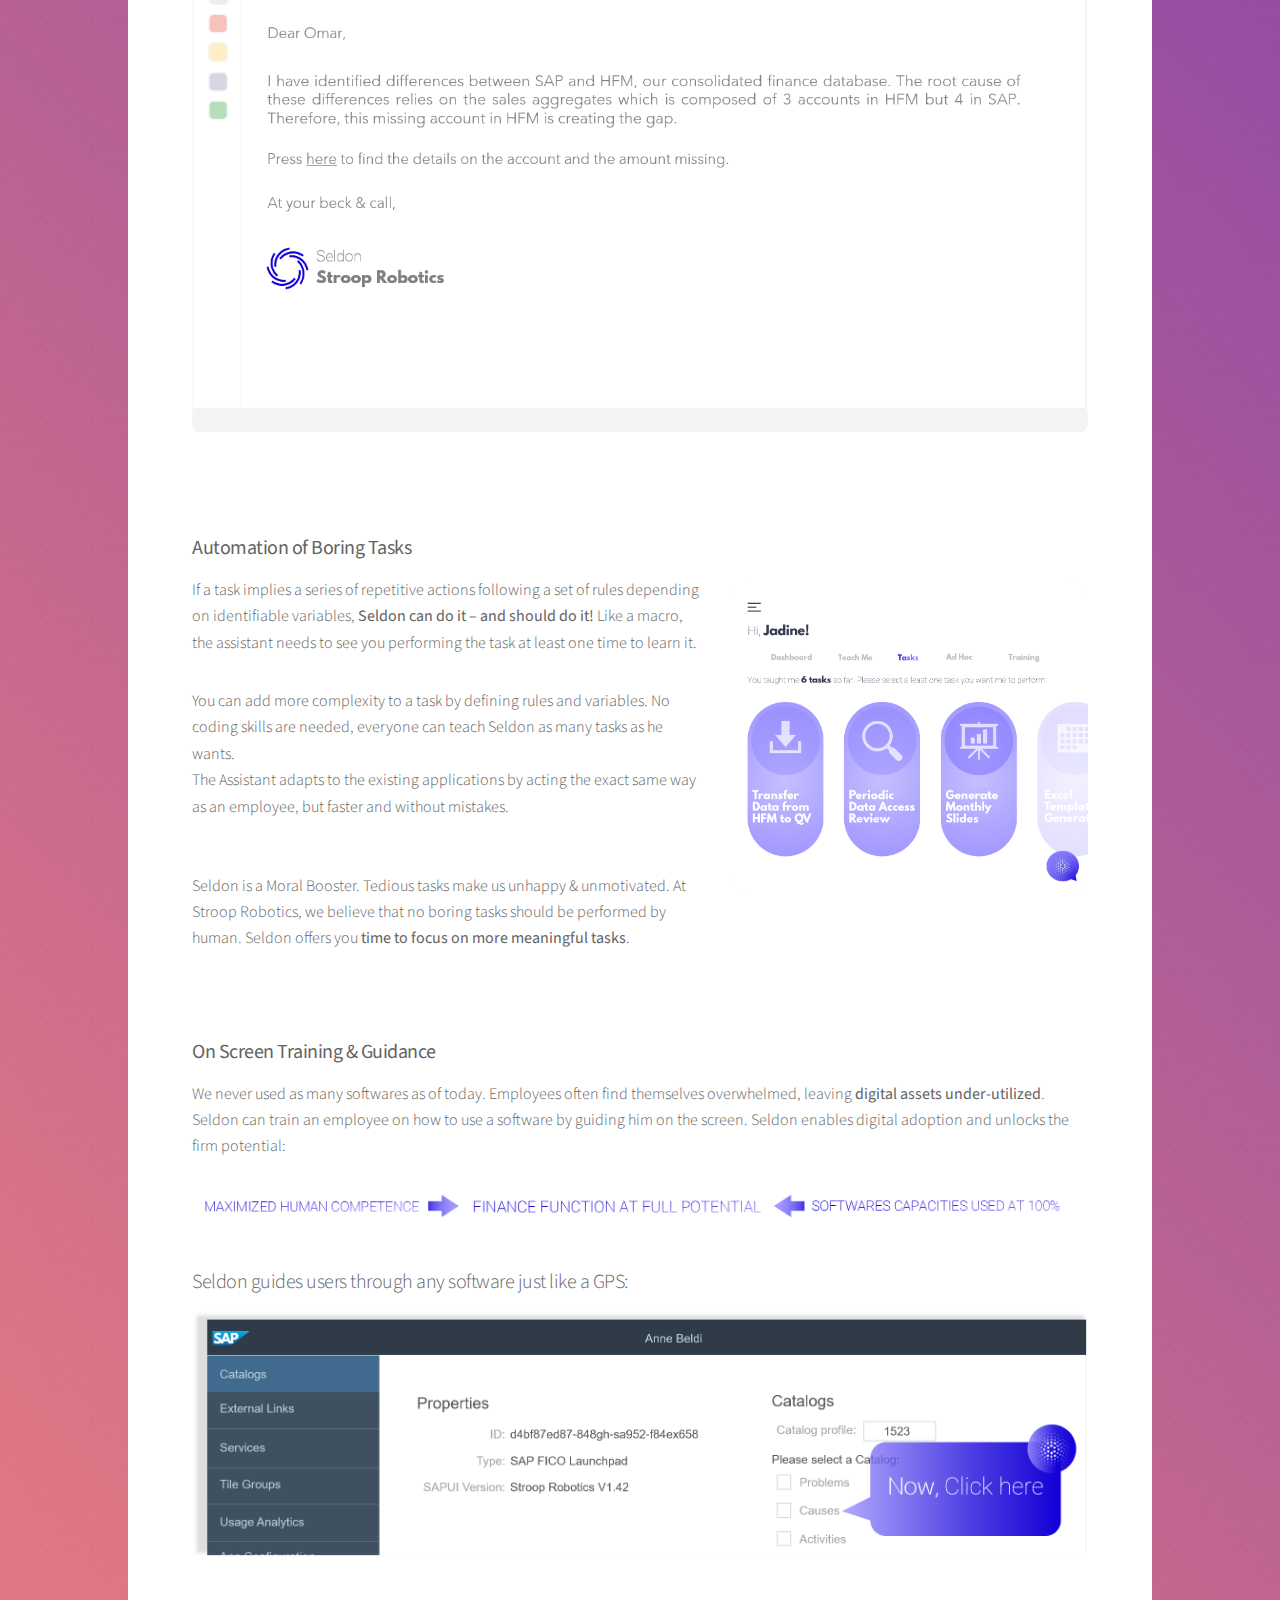
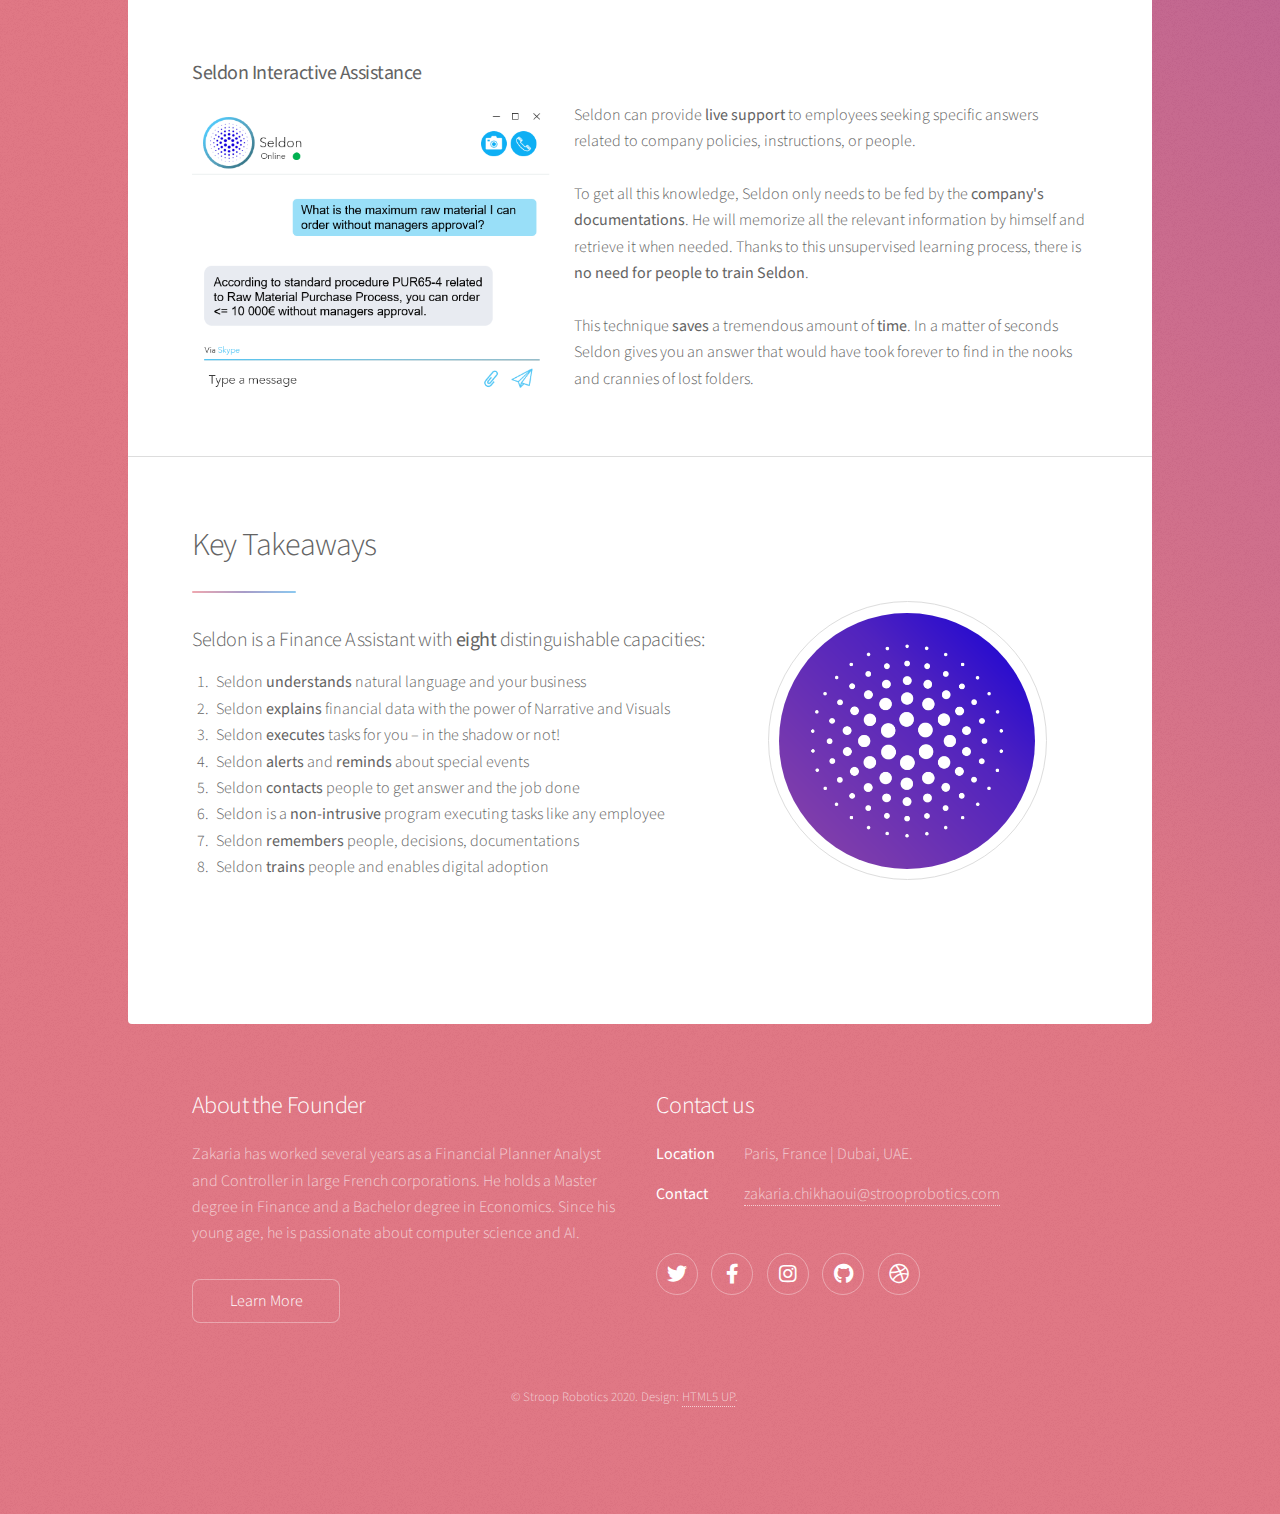
<file: generic.html>
<!DOCTYPE HTML>
<!--
	@Stroop Robotics 2020, Template Design HTML5 UP.
-->
<html>
	<head>
		<title>Seldon | Stroop Robotics</title>
		<meta charset="utf-8" />
		<meta name="viewport" content="width=device-width, initial-scale=1, user-scalable=no" />
		<link rel="stylesheet" href="assets/css/main.css" />
		<noscript><link rel="stylesheet" href="assets/css/noscript.css" /></noscript>
		<link rel="icon" type="image/png" sizes="32x32" href="images/favicon/favicon-32x32.png">
	</head>
	<body class="is-preload">

		<!-- Wrapper -->
			<div id="wrapper">

				<!-- Header -->
					<header id="header">
						<span class="logo" href="https://strooprobotics.com/"><img src="images/seldon_logo.png" alt="" /></span>
						<h1 style="font-family: Raleway;">Seldon</h1>
						<p>The Finance Assistant by Stroop Robotics</p>
					</header>

					<!-- Nav -->
						<nav id="nav">
							<ul>
								<li><a href="#intro" class="active">In Short</a></li>
								<li><a href="#Analytics">Seldon Analytics</a></li>
								<li><a href="#Support">Seldon Support</a></li>
								<li><a href="https://strooprobotics.com/">Homepage</a></li>
							</ul>
						</nav>


				<!-- Main -->
					<div id="main">

						<!-- Introduction -->
							<section id="intro" class="main special">
								<div class="spotlight">
									<div class="content">
										<header class="major">
											<h2>Analytics & Support</h2>
											<p><b>Seldon</b> is a Virtual Financial Assistant. He is a member
												of the finance team performing tasks related to
												Financial Reporting and Analysis (FRA). FRA is the
												process of building and analysing company's financial
												statements for decision-making purposes.</p>
												<p>Seldon has two main functions:</p>
										</header>

										<ul class="features">
											<li>
												<span class="icon solid major style1 fa-chart-pie"></span>
												<h3>Seldon Analytics</h3>
												<p>Seldon provides insightful financial reports and analysis to decision-makers or any other employees.</p>
											</li>
											<li>
												<span class="icon solid major style4 fa-users"></span>
												<h3>Seldon Support</h3>
												<p>Seldon helps financial controllers along
													the FRA process from the collection of
													financial data to their treatment and their
													dissemination.</p>
											</li>
										</ul>
									</div>
								</div>
							</section>

						<!-- Content -->
							<section id="Analytics" class="main">
								<header class="major">
								<h2>Seldon Analytics</h2>
								<p>Seldon has two ways of providing insightful financial information. He can provide <b>detailed report</b> on demand about a general or specific topic.
									Or it can generate instant and <b>short answer</b> to question through your favourite messaging app.</p>
								</header>
									<ul class="statistics">
										<li>
											<span class="icon solid style1 fa-laptop"></span>
											<h4>On a laptop</h4>
										</li>
										<li>
											<span class="icon solid style2 fa-mobile"></span>
											<h4>On a Smartphone</h4>
										</li>
										<li>
											<span class="icon solid style3 fa-clock"></span>
											<h4>At Anytime</h4>
										</li>
										<li>
											<span class="icon solid style4 fa-globe"></span>
											<h4>In Anyplace</h4>
										</li>
									</ul>
								<span class="image main"><img src="images/slide_ask_seldon.png" alt="" /></span>
							</br>
							</br>
								<span class="image main"><img src="images/slide_reports_2.png" alt="" /></span>
							</br>
							</br>
								<span class="image main"><img src="images/slide_reports_by_seldon_3.png" alt="" /></span>
							</br>
							</br>
								<span class="image main"><img src="images/seldon_maieutic_4.png" alt="" /></span>
							</br>
							</br>
							</br>
								<div class="spotlight">
									<header class="major">
										<h2>Seldon's Skills</h2>
										<p>Seldon can be enhanced by adding him <b>Skills</b>. These skills give <b>more analytical power</b> to the assistant in specific fields of the user's choice.
										They are <b>extra features</b> build around the standard offer; like adding options when ordering a new car.</p>
										<p>Adding Skills to Seldon shapes a <b>tailor-made virtual agent</b> to satisfy industry and company specific’s needs.</p>
										<h3>Example of the <b>Seldon’s Skills</b>:</h3>
									</header>
									<span class="image"><img src="images/brain_seldon_6.png" alt="" /></span>
								</div>
								<ul class="statistics">
									<li>
										<span class="icon solid style1 fa-dollar-sign"></span>
										<h4>Cash Control</h4>
									</li>
									<li>
										<span class="icon solid style2 fa-eye"></span>
										<h4>Capex Vision</h4>
									</li>
									<li>
										<span class="icon solid style3 fa-industry"></span>
										<h4>Plant FLex</h4>
									</li>
									<li>
										<span class="icon solid style4 fa-truck"></span>
										<h4>Supply Chain Flow</h4>
									</li>
								</ul>
								<h2>Business Case: <b>The Automotive Industry seen by Seldon</b></h2>
							</br>
								<span class="image main"><img src="images/slide_skills_seldon.png" alt="" /></span>
							</section>

							<!-- Content -->
								<section id="Support" class="main">
									<header class="major">
									<h2>Seldon Support</h2>
									<p>Seldon facilitates the FRA process for Controllers and Financial Analysts. The Assistant executes time consuming-tasks too tedious for humans.
										At <b>Stroop Robotics</b>, we believe that no boring tasks should be performed by humans.
										This way, Seldon offers you time to focus on more meaningful tasks.</p>
									</header>
									<span class="image main"><img src="images/slide_support_seldon_1.png" alt="" /></span>
									<h3><b>Data Quality Supervision:</b> Seldon keeps databases reliable and consistent</h3>
									<p>Only a rigorous Data Quality Control can ensure that all entries are properly booked.
										These controls require many interactions with accountants, local controllers or operators in the form of email.
										Seldon can do this work for the controller <b> in the background</b>  without him noticing. The assistant will track every indicators and evaluate their consistency & completeness.
										If Seldon finds a mistake, he informs the data owner and ask for correction.
									</p>
									<span class="image main"><img src="images/seldon_mail.png" alt="" /></span>
									</br>
									</br>
									<h3><b>Automation of Boring Tasks</b></h3>
									<p><span class="image right"><img src="images/seldon_desktop_client.png" alt="" /></span>If a task implies a series of repetitive actions following a set of rules depending on identifiable variables, <b>Seldon can do it – and should do it!</b>
										Like a macro, the assistant needs to see you performing the task at least one time to learn it.</br>
									</p>
									<p>You can add more complexity to a task by defining rules and variables. No coding skills are needed, everyone can teach Seldon as many tasks as he wants.</br>
									The Assistant adapts to the existing applications by acting the exact same way as an employee, but faster and without mistakes.</br></br></br>
									Seldon is a Moral Booster. Tedious tasks make us unhappy & unmotivated. At Stroop Robotics, we believe that no boring tasks should be performed by human.
									Seldon offers you <b>time to focus on more meaningful tasks</b>.</p>
									</br>
									</br>
									<h3><b>On Screen Training & Guidance</b></h3>
									<p>We never used as many softwares as of today. Employees often find themselves overwhelmed, leaving <b>digital assets under-utilized</b>.
										Seldon can train an employee on how to use a software by guiding him on the screen. Seldon enables digital adoption and unlocks the firm potential:</p>
										<span class="image main"><img src="images/support_function_potential.png" alt="" /></span>
										<h3>Seldon guides users through any software just like a GPS:</h3>
									<span class="image main"><img src="images/seldon_sap_training.png" alt="" /></span>
									</br>
									</br>
									<h3><b>Seldon Interactive Assistance</b></h3>
										<p><span class="image left"><img style="max-width:100%" src="images/seldon_msg_box_procedures.png" alt="" /></span>Seldon can provide <b>live support</b> to employees seeking specific
										answers related to company policies, instructions, or people. </br> </br>
										To get all this knowledge, Seldon only needs to be fed by the <b>company's documentations</b>. He will memorize all the relevant information by himself and retrieve it when needed.
										Thanks to this unsupervised learning process, there is <b>no need for people to train Seldon</b>.</br> </br>
										This technique <b>saves</b> a tremendous amount of <b>time</b>. In a matter of seconds Seldon gives you an answer that would have took forever to find in the nooks and crannies of lost folders.
									</p>

								</section>

								<section id="Takeaways" class="main">
									<div class="spotlight">
										<header class="major">
										<h2>Key Takeaways</h2>
										<h3>Seldon is a Finance Assistant with <b>eight</b> distinguishable capacities:</h3>
										<ol>
											<li>Seldon <b>understands</b> natural language and your business</li>
											<li>Seldon <b>explains</b> financial data with the power of Narrative and Visuals</li>
											<li>Seldon <b>executes</b> tasks for you – in the shadow or not!</li>
											<li>Seldon <b>alerts</b> and <b>reminds</b> about special events</li>
											<li>Seldon <b>contacts</b> people to get answer and the job done</li>
											<li>Seldon is a <b>non-intrusive</b> program executing tasks like any employee</li>
											<li>Seldon <b>remembers</b> people, decisions, documentations</li>
											<li>Seldon <b>trains</b> people and enables digital adoption</li>
										</ol>
										</header>
										<span class="image"><img src="images/logo_seldon_big_violet.png" alt="" /></span>
									</div>
								</section>
					</div>

					<!-- Footer -->
						<footer id="footer">
							<section>
								<h2>About the Founder</h2>
								<p>Zakaria has worked several years as a Financial
									Planner Analyst and Controller in large French
									corporations. He holds a Master degree in Finance
									and a Bachelor degree in Economics. Since his
									young age, he is passionate about computer
									science and AI.</p>
								<ul class="actions">
									<li><a href="https://www.linkedin.com/in/zakaria-chikhaoui/" class="button">Learn More</a></li>
								</ul>
							</section>
							<section>
								<h2>Contact us</h2>
								<dl class="alt">
									<dt>Location</dt>
									<dd>Paris, France |  Dubai, UAE.</dd>
									<dt>Contact</dt>
									<dd><a href="mailto:zakaria.chikhaoui@iae-aix.com">zakaria.chikhaoui@strooprobotics.com</a></dd>
								</dl>
								<ul class="icons">
									<li><a href="#" class="icon brands fa-twitter alt"><span class="label">Twitter</span></a></li>
									<li><a href="#" class="icon brands fa-facebook-f alt"><span class="label">Facebook</span></a></li>
									<li><a href="#" class="icon brands fa-instagram alt"><span class="label">Instagram</span></a></li>
									<li><a href="#" class="icon brands fa-github alt"><span class="label">GitHub</span></a></li>
									<li><a href="#" class="icon brands fa-dribbble alt"><span class="label">Dribbble</span></a></li>
								</ul>
							</section>
							<p class="copyright">&copy; Stroop Robotics 2020. Design: <a href="https://html5up.net">HTML5 UP</a>.</p>
						</footer>
			</div>

		<!-- Scripts -->
			<script src="assets/js/jquery.min.js"></script>
			<script src="assets/js/jquery.scrollex.min.js"></script>
			<script src="assets/js/jquery.scrolly.min.js"></script>
			<script src="assets/js/browser.min.js"></script>
			<script src="assets/js/breakpoints.min.js"></script>
			<script src="assets/js/util.js"></script>
			<script src="assets/js/main.js"></script>

	</body>
</html>
</file>
<file: assets/css/noscript.css>
/*
	Stellar by HTML5 UP
	html5up.net | @ajlkn
	Free for personal and commercial use under the CCA 3.0 license (html5up.net/license)
*/

/* Header */

	body.is-preload #header.alt > * {
		opacity: 1;
	}

	body.is-preload #header.alt .logo {
		-moz-transform: none;
		-webkit-transform: none;
		-ms-transform: none;
		transform: none;
	}
</file>
<file: assets/css/main.css>
@import url(fontawesome-all.min.css);
@import 'https://fonts.googleapis.com/css?family=Source+Sans+Pro:300,400';
@import 'https://fonts.googleapis.com/css?family=Raleway:700';
@import 'https://fonts.googleapis.com/css?family=Roboto';

html, body, div, span, applet, object,
iframe, h1, h2, h3, h4, h5, h6, p, blockquote,
pre, a, abbr, acronym, address, big, cite,
code, del, dfn, em, img, ins, kbd, q, s, samp,
small, strike, strong, sub, sup, tt, var, b,
u, i, center, dl, dt, dd, ol, ul, li, fieldset,
form, label, legend, table, caption, tbody,
tfoot, thead, tr, th, td, article, aside,
canvas, details, embed, figure, figcaption,
footer, header, hgroup, menu, nav, output, ruby,
section, summary, time, mark, audio, video {
	margin: 0;
	padding: 0;
	border: 0;
	font-size: 100%;
	font: inherit;
	vertical-align: baseline;}

article,header, aside, details, figcaption, figure,
footer, hgroup, menu, nav, section {
	display: block;}

header{
	vertical-align: baseline;
}

#brand {
	display: inline;
	font-family: "Raleway";
}

h1{
	font-weight: 400;
	line-height: 1.5;
	margin: 0 0 0.7em 0;
	letter-spacing: -0.025em;
	font-size: 2.5em;
	line-height: 1.2;
}

body {
	line-height: 1;
}

ol, ul {
	list-style: none;
}

blockquote, q {
	quotes: none;
}

	blockquote:before, blockquote:after, q:before, q:after {
		content: '';
		content: none;
	}

table {
	border-collapse: collapse;
	border-spacing: 0;
}

body {
	-webkit-text-size-adjust: none;
}

mark {
	background-color: transparent;
	color: inherit;
}

input::-moz-focus-inner {
	border: 0;
	padding: 0;
}

input, select, textarea {
	-moz-appearance: none;
	-webkit-appearance: none;
	-ms-appearance: none;
	appearance: none;
}

/* Basic */

	@-ms-viewport {
		width: device-width;
	}

	body {
		-ms-overflow-style: scrollbar;
	}

	@media screen and (max-width: 480px) {

		html, body {
			min-width: 320px;
		}

	}

	html {
		box-sizing: border-box;
	}

	*, *:before, *:after {
		box-sizing: inherit;
	}

	body {
		background-color: #935d8c;
		background-image: url("images/overlay.png"), -moz-linear-gradient(45deg, #e37682 15%, #1300D8 85%);
		background-image: url("images/overlay.png"), -webkit-linear-gradient(45deg, #e37682 15%, #1300D8 85%);
		background-image: url("images/overlay.png"), -ms-linear-gradient(45deg, #e37682 15%, #1300D8 85%);
		background-image: url("images/overlay.png"), linear-gradient(45deg, #e37682 15%, #1300D8 85%);
	}

/* original violet color #9A8FFF */

		body.is-preload *, body.is-preload *:before, body.is-preload *:after {
			-moz-animation: none !important;
			-webkit-animation: none !important;
			-ms-animation: none !important;
			animation: none !important;
			-moz-transition: none !important;
			-webkit-transition: none !important;
			-ms-transition: none !important;
			transition: none !important;
		}

/* Type */

	body {
		background-color: #935d8c;
		color: rgba(255, 255, 255, 0.65);
	}

	body, input, select, textarea {
		font-family: "Source Sans Pro", Helvetica, sans-serif;
		font-size: 17pt;
		font-weight: 300;
		line-height: 1.65;
	}

		@media screen and (max-width: 1680px) {

			body, input, select, textarea {
				font-size: 14pt;
			}

		}

		@media screen and (max-width: 1280px) {

			body, input, select, textarea {
				font-size: 12pt;
			}

		}

		@media screen and (max-width: 360px) {

			body, input, select, textarea {
				font-size: 11pt;
			}

		}

	a {
		-moz-transition: color 0.2s ease, border-bottom 0.2s ease;
		-webkit-transition: color 0.2s ease, border-bottom 0.2s ease;
		-ms-transition: color 0.2s ease, border-bottom 0.2s ease;
		transition: color 0.2s ease, border-bottom 0.2s ease;
		text-decoration: none;
		border-bottom: dotted 1px;
		color: inherit;
	}

		a:hover {
			border-bottom-color: transparent;
		}

	strong, b {
		font-weight: 400;
	}

	em, i {
		font-style: italic;
	}

	p {
		margin: 0 0 2em 0;
	}

		p.content {
			-moz-columns: 20em 2;
			-webkit-columns: 20em 2;
			-ms-columns: 20em 2;
			columns: 20em 2;
			-moz-column-gap: 2em;
			-webkit-column-gap: 2em;
			-ms-column-gap: 2em;
			column-gap: 2em;
			text-align: justify;
		}


	h1{
		font-weight: 400;
		line-height: 1.5;
		margin: 0 0 0.7em 0;
		letter-spacing: -0.025em;
		font-size: 2.5em;
		line-height: 1.2;
	}


	h2, h3, h4, h5, h6 {
		font-weight: 300;
		line-height: 1.5;
		margin: 0 0 0.7em 0;
		letter-spacing: -0.025em;
	}

		h1 a, h2 a, h3 a, h4 a, h5 a, h6 a {
			color: inherit;
			text-decoration: none;
		}


	h2 {
		font-size: 1.5em;
	}

	h3 {
		font-size: 1.25em;
	}

	h4 {
		font-size: 1.1em;
	}

	h5 {
		font-size: 0.9em;
	}

	h6 {
		font-size: 0.7em;
	}

	@media screen and (max-width: 736px) {

		h1 {
			font-size: 2em;
		}

	}

	sub {
		font-size: 0.8em;
		position: relative;
		top: 0.5em;
	}

	sup {
		font-size: 0.8em;
		position: relative;
		top: -0.5em;
	}

	blockquote {
		border-left: solid 4px;
		font-style: italic;
		margin: 0 0 2em 0;
		padding: 0.5em 0 0.5em 2em;
	}

	code {
		border-radius: 8px;
		border: solid 1px;
		font-family: "Courier New", monospace;
		font-size: 0.9em;
		margin: 0 0.25em;
		padding: 0.25em 0.65em;
	}

	pre {
		-webkit-overflow-scrolling: touch;
		font-family: "Courier New", monospace;
		font-size: 0.9em;
		margin: 0 0 2em 0;
	}

		pre code {
			display: block;
			line-height: 1.75;
			padding: 1em 1.5em;
			overflow-x: auto;
		}

	hr {
		border: 0;
		border-bottom: solid 1px;
		margin: 2em 0;
	}

		hr.major {
			margin: 3em 0;
		}

	.align-left {
		text-align: left;
	}

	.align-center {
		text-align: center;
	}

	.align-right {
		text-align: right;
	}

	input, select, textarea {
		color: #ffffff;
	}

	a:hover {
		color: #ffffff;
	}

	strong, b {
		color: #ffffff;
	}

	h1, h2, h3, h4, h5, h6 {
		color: #ffffff;
	}

	blockquote {
		border-left-color: rgba(255, 255, 255, 0.35);
	}

	code {
		background: rgba(255, 255, 255, 0.075);
		border-color: rgba(255, 255, 255, 0.35);
	}

	hr {
		border-bottom-color: rgba(255, 255, 255, 0.35);
	}

/* Row */

	.row {
		display: flex;
		flex-wrap: wrap;
		box-sizing: border-box;
		align-items: stretch;
	}

		.row > * {
			box-sizing: border-box;
		}

		.row.gtr-uniform > * > :last-child {
			margin-bottom: 0;
		}

		.row.aln-left {
			justify-content: flex-start;
		}

		.row.aln-center {
			justify-content: center;
		}

		.row.aln-right {
			justify-content: flex-end;
		}

		.row.aln-top {
			align-items: flex-start;
		}

		.row.aln-middle {
			align-items: center;
		}

		.row.aln-bottom {
			align-items: flex-end;
		}

		.row > .imp {
			order: -1;
		}

		.row > .col-1 {
			width: 8.33333%;
		}

		.row > .off-1 {
			margin-left: 8.33333%;
		}

		.row > .col-2 {
			width: 16.66667%;
		}

		.row > .off-2 {
			margin-left: 16.66667%;
		}

		.row > .col-3 {
			width: 25%;
		}

		.row > .off-3 {
			margin-left: 25%;
		}

		.row > .col-4 {
			width: 33.33333%;
		}

		.row > .off-4 {
			margin-left: 33.33333%;
		}

		.row > .col-5 {
			width: 41.66667%;
		}

		.row > .off-5 {
			margin-left: 41.66667%;
		}

		.row > .col-6 {
			width: 50%;
		}

		.row > .off-6 {
			margin-left: 50%;
		}

		.row > .col-7 {
			width: 58.33333%;
		}

		.row > .off-7 {
			margin-left: 58.33333%;
		}

		.row > .col-8 {
			width: 66.66667%;
		}

		.row > .off-8 {
			margin-left: 66.66667%;
		}

		.row > .col-9 {
			width: 75%;
		}

		.row > .off-9 {
			margin-left: 75%;
		}

		.row > .col-10 {
			width: 83.33333%;
		}

		.row > .off-10 {
			margin-left: 83.33333%;
		}

		.row > .col-11 {
			width: 91.66667%;
		}

		.row > .off-11 {
			margin-left: 91.66667%;
		}

		.row > .col-12 {
			width: 100%;
		}

		.row > .off-12 {
			margin-left: 100%;
		}

		.row.gtr-0 {
			margin-top: 0;
			margin-left: 0em;
		}

			.row.gtr-0 > * {
				padding: 0 0 0 0em;
			}

			.row.gtr-0.gtr-uniform {
				margin-top: 0em;
			}

				.row.gtr-0.gtr-uniform > * {
					padding-top: 0em;
				}

		.row.gtr-25 {
			margin-top: 0;
			margin-left: -0.375em;
		}

			.row.gtr-25 > * {
				padding: 0 0 0 0.375em;
			}

			.row.gtr-25.gtr-uniform {
				margin-top: -0.375em;
			}

				.row.gtr-25.gtr-uniform > * {
					padding-top: 0.375em;
				}

		.row.gtr-50 {
			margin-top: 0;
			margin-left: -0.75em;
		}

			.row.gtr-50 > * {
				padding: 0 0 0 0.75em;
			}

			.row.gtr-50.gtr-uniform {
				margin-top: -0.75em;
			}

				.row.gtr-50.gtr-uniform > * {
					padding-top: 0.75em;
				}

		.row {
			margin-top: 0;
			margin-left: -1.5em;
		}

			.row > * {
				padding: 0 0 0 1.5em;
			}

			.row.gtr-uniform {
				margin-top: -1.5em;
			}

				.row.gtr-uniform > * {
					padding-top: 1.5em;
				}

		.row.gtr-150 {
			margin-top: 0;
			margin-left: -2.25em;
		}

			.row.gtr-150 > * {
				padding: 0 0 0 2.25em;
			}

			.row.gtr-150.gtr-uniform {
				margin-top: -2.25em;
			}

				.row.gtr-150.gtr-uniform > * {
					padding-top: 2.25em;
				}

		.row.gtr-200 {
			margin-top: 0;
			margin-left: -3em;
		}

			.row.gtr-200 > * {
				padding: 0 0 0 3em;
			}

			.row.gtr-200.gtr-uniform {
				margin-top: -3em;
			}

				.row.gtr-200.gtr-uniform > * {
					padding-top: 3em;
				}

		@media screen and (max-width: 1680px) {

			.row {
				display: flex;
				flex-wrap: wrap;
				box-sizing: border-box;
				align-items: stretch;
			}

				.row > * {
					box-sizing: border-box;
				}

				.row.gtr-uniform > * > :last-child {
					margin-bottom: 0;
				}

				.row.aln-left {
					justify-content: flex-start;
				}

				.row.aln-center {
					justify-content: center;
				}

				.row.aln-right {
					justify-content: flex-end;
				}

				.row.aln-top {
					align-items: flex-start;
				}

				.row.aln-middle {
					align-items: center;
				}

				.row.aln-bottom {
					align-items: flex-end;
				}

				.row > .imp-xlarge {
					order: -1;
				}

				.row > .col-1-xlarge {
					width: 8.33333%;
				}

				.row > .off-1-xlarge {
					margin-left: 8.33333%;
				}

				.row > .col-2-xlarge {
					width: 16.66667%;
				}

				.row > .off-2-xlarge {
					margin-left: 16.66667%;
				}

				.row > .col-3-xlarge {
					width: 25%;
				}

				.row > .off-3-xlarge {
					margin-left: 25%;
				}

				.row > .col-4-xlarge {
					width: 33.33333%;
				}

				.row > .off-4-xlarge {
					margin-left: 33.33333%;
				}

				.row > .col-5-xlarge {
					width: 41.66667%;
				}

				.row > .off-5-xlarge {
					margin-left: 41.66667%;
				}

				.row > .col-6-xlarge {
					width: 50%;
				}

				.row > .off-6-xlarge {
					margin-left: 50%;
				}

				.row > .col-7-xlarge {
					width: 58.33333%;
				}

				.row > .off-7-xlarge {
					margin-left: 58.33333%;
				}

				.row > .col-8-xlarge {
					width: 66.66667%;
				}

				.row > .off-8-xlarge {
					margin-left: 66.66667%;
				}

				.row > .col-9-xlarge {
					width: 75%;
				}

				.row > .off-9-xlarge {
					margin-left: 75%;
				}

				.row > .col-10-xlarge {
					width: 83.33333%;
				}

				.row > .off-10-xlarge {
					margin-left: 83.33333%;
				}

				.row > .col-11-xlarge {
					width: 91.66667%;
				}

				.row > .off-11-xlarge {
					margin-left: 91.66667%;
				}

				.row > .col-12-xlarge {
					width: 100%;
				}

				.row > .off-12-xlarge {
					margin-left: 100%;
				}

				.row.gtr-0 {
					margin-top: 0;
					margin-left: 0em;
				}

					.row.gtr-0 > * {
						padding: 0 0 0 0em;
					}

					.row.gtr-0.gtr-uniform {
						margin-top: 0em;
					}

						.row.gtr-0.gtr-uniform > * {
							padding-top: 0em;
						}

				.row.gtr-25 {
					margin-top: 0;
					margin-left: -0.375em;
				}

					.row.gtr-25 > * {
						padding: 0 0 0 0.375em;
					}

					.row.gtr-25.gtr-uniform {
						margin-top: -0.375em;
					}

						.row.gtr-25.gtr-uniform > * {
							padding-top: 0.375em;
						}

				.row.gtr-50 {
					margin-top: 0;
					margin-left: -0.75em;
				}

					.row.gtr-50 > * {
						padding: 0 0 0 0.75em;
					}

					.row.gtr-50.gtr-uniform {
						margin-top: -0.75em;
					}

						.row.gtr-50.gtr-uniform > * {
							padding-top: 0.75em;
						}

				.row {
					margin-top: 0;
					margin-left: -1.5em;
				}

					.row > * {
						padding: 0 0 0 1.5em;
					}

					.row.gtr-uniform {
						margin-top: -1.5em;
					}

						.row.gtr-uniform > * {
							padding-top: 1.5em;
						}

				.row.gtr-150 {
					margin-top: 0;
					margin-left: -2.25em;
				}

					.row.gtr-150 > * {
						padding: 0 0 0 2.25em;
					}

					.row.gtr-150.gtr-uniform {
						margin-top: -2.25em;
					}

						.row.gtr-150.gtr-uniform > * {
							padding-top: 2.25em;
						}

				.row.gtr-200 {
					margin-top: 0;
					margin-left: -3em;
				}

					.row.gtr-200 > * {
						padding: 0 0 0 3em;
					}

					.row.gtr-200.gtr-uniform {
						margin-top: -3em;
					}

						.row.gtr-200.gtr-uniform > * {
							padding-top: 3em;
						}

		}

		@media screen and (max-width: 1280px) {

			.row {
				display: flex;
				flex-wrap: wrap;
				box-sizing: border-box;
				align-items: stretch;
			}

				.row > * {
					box-sizing: border-box;
				}

				.row.gtr-uniform > * > :last-child {
					margin-bottom: 0;
				}

				.row.aln-left {
					justify-content: flex-start;
				}

				.row.aln-center {
					justify-content: center;
				}

				.row.aln-right {
					justify-content: flex-end;
				}

				.row.aln-top {
					align-items: flex-start;
				}

				.row.aln-middle {
					align-items: center;
				}

				.row.aln-bottom {
					align-items: flex-end;
				}

				.row > .imp-large {
					order: -1;
				}

				.row > .col-1-large {
					width: 8.33333%;
				}

				.row > .off-1-large {
					margin-left: 8.33333%;
				}

				.row > .col-2-large {
					width: 16.66667%;
				}

				.row > .off-2-large {
					margin-left: 16.66667%;
				}

				.row > .col-3-large {
					width: 25%;
				}

				.row > .off-3-large {
					margin-left: 25%;
				}

				.row > .col-4-large {
					width: 33.33333%;
				}

				.row > .off-4-large {
					margin-left: 33.33333%;
				}

				.row > .col-5-large {
					width: 41.66667%;
				}

				.row > .off-5-large {
					margin-left: 41.66667%;
				}

				.row > .col-6-large {
					width: 50%;
				}

				.row > .off-6-large {
					margin-left: 50%;
				}

				.row > .col-7-large {
					width: 58.33333%;
				}

				.row > .off-7-large {
					margin-left: 58.33333%;
				}

				.row > .col-8-large {
					width: 66.66667%;
				}

				.row > .off-8-large {
					margin-left: 66.66667%;
				}

				.row > .col-9-large {
					width: 75%;
				}

				.row > .off-9-large {
					margin-left: 75%;
				}

				.row > .col-10-large {
					width: 83.33333%;
				}

				.row > .off-10-large {
					margin-left: 83.33333%;
				}

				.row > .col-11-large {
					width: 91.66667%;
				}

				.row > .off-11-large {
					margin-left: 91.66667%;
				}

				.row > .col-12-large {
					width: 100%;
				}

				.row > .off-12-large {
					margin-left: 100%;
				}

				.row.gtr-0 {
					margin-top: 0;
					margin-left: 0em;
				}

					.row.gtr-0 > * {
						padding: 0 0 0 0em;
					}

					.row.gtr-0.gtr-uniform {
						margin-top: 0em;
					}

						.row.gtr-0.gtr-uniform > * {
							padding-top: 0em;
						}

				.row.gtr-25 {
					margin-top: 0;
					margin-left: -0.375em;
				}

					.row.gtr-25 > * {
						padding: 0 0 0 0.375em;
					}

					.row.gtr-25.gtr-uniform {
						margin-top: -0.375em;
					}

						.row.gtr-25.gtr-uniform > * {
							padding-top: 0.375em;
						}

				.row.gtr-50 {
					margin-top: 0;
					margin-left: -0.75em;
				}

					.row.gtr-50 > * {
						padding: 0 0 0 0.75em;
					}

					.row.gtr-50.gtr-uniform {
						margin-top: -0.75em;
					}

						.row.gtr-50.gtr-uniform > * {
							padding-top: 0.75em;
						}

				.row {
					margin-top: 0;
					margin-left: -1.5em;
				}

					.row > * {
						padding: 0 0 0 1.5em;
					}

					.row.gtr-uniform {
						margin-top: -1.5em;
					}

						.row.gtr-uniform > * {
							padding-top: 1.5em;
						}

				.row.gtr-150 {
					margin-top: 0;
					margin-left: -2.25em;
				}

					.row.gtr-150 > * {
						padding: 0 0 0 2.25em;
					}

					.row.gtr-150.gtr-uniform {
						margin-top: -2.25em;
					}

						.row.gtr-150.gtr-uniform > * {
							padding-top: 2.25em;
						}

				.row.gtr-200 {
					margin-top: 0;
					margin-left: -3em;
				}

					.row.gtr-200 > * {
						padding: 0 0 0 3em;
					}

					.row.gtr-200.gtr-uniform {
						margin-top: -3em;
					}

						.row.gtr-200.gtr-uniform > * {
							padding-top: 3em;
						}

		}

		@media screen and (max-width: 980px) {

			.row {
				display: flex;
				flex-wrap: wrap;
				box-sizing: border-box;
				align-items: stretch;
			}

				.row > * {
					box-sizing: border-box;
				}

				.row.gtr-uniform > * > :last-child {
					margin-bottom: 0;
				}

				.row.aln-left {
					justify-content: flex-start;
				}

				.row.aln-center {
					justify-content: center;
				}

				.row.aln-right {
					justify-content: flex-end;
				}

				.row.aln-top {
					align-items: flex-start;
				}

				.row.aln-middle {
					align-items: center;
				}

				.row.aln-bottom {
					align-items: flex-end;
				}

				.row > .imp-medium {
					order: -1;
				}

				.row > .col-1-medium {
					width: 8.33333%;
				}

				.row > .off-1-medium {
					margin-left: 8.33333%;
				}

				.row > .col-2-medium {
					width: 16.66667%;
				}

				.row > .off-2-medium {
					margin-left: 16.66667%;
				}

				.row > .col-3-medium {
					width: 25%;
				}

				.row > .off-3-medium {
					margin-left: 25%;
				}

				.row > .col-4-medium {
					width: 33.33333%;
				}

				.row > .off-4-medium {
					margin-left: 33.33333%;
				}

				.row > .col-5-medium {
					width: 41.66667%;
				}

				.row > .off-5-medium {
					margin-left: 41.66667%;
				}

				.row > .col-6-medium {
					width: 50%;
				}

				.row > .off-6-medium {
					margin-left: 50%;
				}

				.row > .col-7-medium {
					width: 58.33333%;
				}

				.row > .off-7-medium {
					margin-left: 58.33333%;
				}

				.row > .col-8-medium {
					width: 66.66667%;
				}

				.row > .off-8-medium {
					margin-left: 66.66667%;
				}

				.row > .col-9-medium {
					width: 75%;
				}

				.row > .off-9-medium {
					margin-left: 75%;
				}

				.row > .col-10-medium {
					width: 83.33333%;
				}

				.row > .off-10-medium {
					margin-left: 83.33333%;
				}

				.row > .col-11-medium {
					width: 91.66667%;
				}

				.row > .off-11-medium {
					margin-left: 91.66667%;
				}

				.row > .col-12-medium {
					width: 100%;
				}

				.row > .off-12-medium {
					margin-left: 100%;
				}

				.row.gtr-0 {
					margin-top: 0;
					margin-left: 0em;
				}

					.row.gtr-0 > * {
						padding: 0 0 0 0em;
					}

					.row.gtr-0.gtr-uniform {
						margin-top: 0em;
					}

						.row.gtr-0.gtr-uniform > * {
							padding-top: 0em;
						}

				.row.gtr-25 {
					margin-top: 0;
					margin-left: -0.375em;
				}

					.row.gtr-25 > * {
						padding: 0 0 0 0.375em;
					}

					.row.gtr-25.gtr-uniform {
						margin-top: -0.375em;
					}

						.row.gtr-25.gtr-uniform > * {
							padding-top: 0.375em;
						}

				.row.gtr-50 {
					margin-top: 0;
					margin-left: -0.75em;
				}

					.row.gtr-50 > * {
						padding: 0 0 0 0.75em;
					}

					.row.gtr-50.gtr-uniform {
						margin-top: -0.75em;
					}

						.row.gtr-50.gtr-uniform > * {
							padding-top: 0.75em;
						}

				.row {
					margin-top: 0;
					margin-left: -1.5em;
				}

					.row > * {
						padding: 0 0 0 1.5em;
					}

					.row.gtr-uniform {
						margin-top: -1.5em;
					}

						.row.gtr-uniform > * {
							padding-top: 1.5em;
						}

				.row.gtr-150 {
					margin-top: 0;
					margin-left: -2.25em;
				}

					.row.gtr-150 > * {
						padding: 0 0 0 2.25em;
					}

					.row.gtr-150.gtr-uniform {
						margin-top: -2.25em;
					}

						.row.gtr-150.gtr-uniform > * {
							padding-top: 2.25em;
						}

				.row.gtr-200 {
					margin-top: 0;
					margin-left: -3em;
				}

					.row.gtr-200 > * {
						padding: 0 0 0 3em;
					}

					.row.gtr-200.gtr-uniform {
						margin-top: -3em;
					}

						.row.gtr-200.gtr-uniform > * {
							padding-top: 3em;
						}

		}

		@media screen and (max-width: 736px) {

			.row {
				display: flex;
				flex-wrap: wrap;
				box-sizing: border-box;
				align-items: stretch;
			}

				.row > * {
					box-sizing: border-box;
				}

				.row.gtr-uniform > * > :last-child {
					margin-bottom: 0;
				}

				.row.aln-left {
					justify-content: flex-start;
				}

				.row.aln-center {
					justify-content: center;
				}

				.row.aln-right {
					justify-content: flex-end;
				}

				.row.aln-top {
					align-items: flex-start;
				}

				.row.aln-middle {
					align-items: center;
				}

				.row.aln-bottom {
					align-items: flex-end;
				}

				.row > .imp-small {
					order: -1;
				}

				.row > .col-1-small {
					width: 8.33333%;
				}

				.row > .off-1-small {
					margin-left: 8.33333%;
				}

				.row > .col-2-small {
					width: 16.66667%;
				}

				.row > .off-2-small {
					margin-left: 16.66667%;
				}

				.row > .col-3-small {
					width: 25%;
				}

				.row > .off-3-small {
					margin-left: 25%;
				}

				.row > .col-4-small {
					width: 33.33333%;
				}

				.row > .off-4-small {
					margin-left: 33.33333%;
				}

				.row > .col-5-small {
					width: 41.66667%;
				}

				.row > .off-5-small {
					margin-left: 41.66667%;
				}

				.row > .col-6-small {
					width: 50%;
				}

				.row > .off-6-small {
					margin-left: 50%;
				}

				.row > .col-7-small {
					width: 58.33333%;
				}

				.row > .off-7-small {
					margin-left: 58.33333%;
				}

				.row > .col-8-small {
					width: 66.66667%;
				}

				.row > .off-8-small {
					margin-left: 66.66667%;
				}

				.row > .col-9-small {
					width: 75%;
				}

				.row > .off-9-small {
					margin-left: 75%;
				}

				.row > .col-10-small {
					width: 83.33333%;
				}

				.row > .off-10-small {
					margin-left: 83.33333%;
				}

				.row > .col-11-small {
					width: 91.66667%;
				}

				.row > .off-11-small {
					margin-left: 91.66667%;
				}

				.row > .col-12-small {
					width: 100%;
				}

				.row > .off-12-small {
					margin-left: 100%;
				}

				.row.gtr-0 {
					margin-top: 0;
					margin-left: 0em;
				}

					.row.gtr-0 > * {
						padding: 0 0 0 0em;
					}

					.row.gtr-0.gtr-uniform {
						margin-top: 0em;
					}

						.row.gtr-0.gtr-uniform > * {
							padding-top: 0em;
						}

				.row.gtr-25 {
					margin-top: 0;
					margin-left: -0.25em;
				}

					.row.gtr-25 > * {
						padding: 0 0 0 0.25em;
					}

					.row.gtr-25.gtr-uniform {
						margin-top: -0.25em;
					}

						.row.gtr-25.gtr-uniform > * {
							padding-top: 0.25em;
						}

				.row.gtr-50 {
					margin-top: 0;
					margin-left: -0.5em;
				}

					.row.gtr-50 > * {
						padding: 0 0 0 0.5em;
					}

					.row.gtr-50.gtr-uniform {
						margin-top: -0.5em;
					}

						.row.gtr-50.gtr-uniform > * {
							padding-top: 0.5em;
						}

				.row {
					margin-top: 0;
					margin-left: -1em;
				}

					.row > * {
						padding: 0 0 0 1em;
					}

					.row.gtr-uniform {
						margin-top: -1em;
					}

						.row.gtr-uniform > * {
							padding-top: 1em;
						}

				.row.gtr-150 {
					margin-top: 0;
					margin-left: -1.5em;
				}

					.row.gtr-150 > * {
						padding: 0 0 0 1.5em;
					}

					.row.gtr-150.gtr-uniform {
						margin-top: -1.5em;
					}

						.row.gtr-150.gtr-uniform > * {
							padding-top: 1.5em;
						}

				.row.gtr-200 {
					margin-top: 0;
					margin-left: -2em;
				}

					.row.gtr-200 > * {
						padding: 0 0 0 2em;
					}

					.row.gtr-200.gtr-uniform {
						margin-top: -2em;
					}

						.row.gtr-200.gtr-uniform > * {
							padding-top: 2em;
						}

		}

		@media screen and (max-width: 480px) {

			.row {
				display: flex;
				flex-wrap: wrap;
				box-sizing: border-box;
				align-items: stretch;
			}

				.row > * {
					box-sizing: border-box;
				}

				.row.gtr-uniform > * > :last-child {
					margin-bottom: 0;
				}

				.row.aln-left {
					justify-content: flex-start;
				}

				.row.aln-center {
					justify-content: center;
				}

				.row.aln-right {
					justify-content: flex-end;
				}

				.row.aln-top {
					align-items: flex-start;
				}

				.row.aln-middle {
					align-items: center;
				}

				.row.aln-bottom {
					align-items: flex-end;
				}

				.row > .imp-xsmall {
					order: -1;
				}

				.row > .col-1-xsmall {
					width: 8.33333%;
				}

				.row > .off-1-xsmall {
					margin-left: 8.33333%;
				}

				.row > .col-2-xsmall {
					width: 16.66667%;
				}

				.row > .off-2-xsmall {
					margin-left: 16.66667%;
				}

				.row > .col-3-xsmall {
					width: 25%;
				}

				.row > .off-3-xsmall {
					margin-left: 25%;
				}

				.row > .col-4-xsmall {
					width: 33.33333%;
				}

				.row > .off-4-xsmall {
					margin-left: 33.33333%;
				}

				.row > .col-5-xsmall {
					width: 41.66667%;
				}

				.row > .off-5-xsmall {
					margin-left: 41.66667%;
				}

				.row > .col-6-xsmall {
					width: 50%;
				}

				.row > .off-6-xsmall {
					margin-left: 50%;
				}

				.row > .col-7-xsmall {
					width: 58.33333%;
				}

				.row > .off-7-xsmall {
					margin-left: 58.33333%;
				}

				.row > .col-8-xsmall {
					width: 66.66667%;
				}

				.row > .off-8-xsmall {
					margin-left: 66.66667%;
				}

				.row > .col-9-xsmall {
					width: 75%;
				}

				.row > .off-9-xsmall {
					margin-left: 75%;
				}

				.row > .col-10-xsmall {
					width: 83.33333%;
				}

				.row > .off-10-xsmall {
					margin-left: 83.33333%;
				}

				.row > .col-11-xsmall {
					width: 91.66667%;
				}

				.row > .off-11-xsmall {
					margin-left: 91.66667%;
				}

				.row > .col-12-xsmall {
					width: 100%;
				}

				.row > .off-12-xsmall {
					margin-left: 100%;
				}

				.row.gtr-0 {
					margin-top: 0;
					margin-left: 0em;
				}

					.row.gtr-0 > * {
						padding: 0 0 0 0em;
					}

					.row.gtr-0.gtr-uniform {
						margin-top: 0em;
					}

						.row.gtr-0.gtr-uniform > * {
							padding-top: 0em;
						}

				.row.gtr-25 {
					margin-top: 0;
					margin-left: -0.3125em;
				}

					.row.gtr-25 > * {
						padding: 0 0 0 0.3125em;
					}

					.row.gtr-25.gtr-uniform {
						margin-top: -0.3125em;
					}

						.row.gtr-25.gtr-uniform > * {
							padding-top: 0.3125em;
						}

				.row.gtr-50 {
					margin-top: 0;
					margin-left: -0.625em;
				}

					.row.gtr-50 > * {
						padding: 0 0 0 0.625em;
					}

					.row.gtr-50.gtr-uniform {
						margin-top: -0.625em;
					}

						.row.gtr-50.gtr-uniform > * {
							padding-top: 0.625em;
						}

				.row {
					margin-top: 0;
					margin-left: -1.25em;
				}

					.row > * {
						padding: 0 0 0 1.25em;
					}

					.row.gtr-uniform {
						margin-top: -1.25em;
					}

						.row.gtr-uniform > * {
							padding-top: 1.25em;
						}

				.row.gtr-150 {
					margin-top: 0;
					margin-left: -1.875em;
				}

					.row.gtr-150 > * {
						padding: 0 0 0 1.875em;
					}

					.row.gtr-150.gtr-uniform {
						margin-top: -1.875em;
					}

						.row.gtr-150.gtr-uniform > * {
							padding-top: 1.875em;
						}

				.row.gtr-200 {
					margin-top: 0;
					margin-left: -2.5em;
				}

					.row.gtr-200 > * {
						padding: 0 0 0 2.5em;
					}

					.row.gtr-200.gtr-uniform {
						margin-top: -2.5em;
					}

						.row.gtr-200.gtr-uniform > * {
							padding-top: 2.5em;
						}

		}

/* Box */

	.box {
		border-radius: 8px;
		border: solid;
		margin-bottom: 2em;
		padding: 1.5em;
	}

		.box > :last-child,
		.box > :last-child > :last-child,
		.box > :last-child > :last-child > :last-child {
			margin-bottom: 0;
		}

		.box.alt {
			border: 0;
			border-radius: 0;
			padding: 0;
		}

	.box {
		border-color: rgba(255, 255, 255, 0.35);
	}

/* Button */

	input[type="submit"],
	input[type="reset"],
	input[type="button"],
	button,
	.button {
		-moz-appearance: none;
		-webkit-appearance: none;
		-ms-appearance: none;
		appearance: none;
		-moz-transition: background-color 0.2s ease-in-out, color 0.2s ease-in-out;
		-webkit-transition: background-color 0.2s ease-in-out, color 0.2s ease-in-out;
		-ms-transition: background-color 0.2s ease-in-out, color 0.2s ease-in-out;
		transition: background-color 0.2s ease-in-out, color 0.2s ease-in-out;
		border-radius: 8px;
		border: 0;
		cursor: pointer;
		display: inline-block;
		font-weight: 300;
		height: 2.75em;
		line-height: 2.75em;
		min-width: 9.25em;
		padding: 0 1.5em;
		text-align: center;
		text-decoration: none;
		white-space: nowrap;
	}

		input[type="submit"].icon,
		input[type="reset"].icon,
		input[type="button"].icon,
		button.icon,
		.button.icon {
			padding-left: 1.35em;
		}

			input[type="submit"].icon:before,
			input[type="reset"].icon:before,
			input[type="button"].icon:before,
			button.icon:before,
			.button.icon:before {
				margin-right: 0.5em;
			}

		input[type="submit"].fit,
		input[type="reset"].fit,
		input[type="button"].fit,
		button.fit,
		.button.fit {
			width: 100%;
		}

		input[type="submit"].small,
		input[type="reset"].small,
		input[type="button"].small,
		button.small,
		.button.small {
			font-size: 0.8em;
		}

		input[type="submit"].large,
		input[type="reset"].large,
		input[type="button"].large,
		button.large,
		.button.large {
			font-size: 1.35em;
		}

		input[type="submit"].disabled, input[type="submit"]:disabled,
		input[type="reset"].disabled,
		input[type="reset"]:disabled,
		input[type="button"].disabled,
		input[type="button"]:disabled,
		button.disabled,
		button:disabled,
		.button.disabled,
		.button:disabled {
			pointer-events: none;
			opacity: 0.25;
		}

		@media screen and (max-width: 736px) {

			input[type="submit"],
			input[type="reset"],
			input[type="button"],
			button,
			.button {
				min-width: 0;
			}

		}

	input[type="submit"],
	input[type="reset"],
	input[type="button"],
	button,
	.button {
		background-color: transparent;
		box-shadow: inset 0 0 0 1px rgba(255, 255, 255, 0.35);
		color: #ffffff !important;
	}

		input[type="submit"]:hover,
		input[type="reset"]:hover,
		input[type="button"]:hover,
		button:hover,
		.button:hover {
			background-color: rgba(255, 255, 255, 0.075);
		}

		input[type="submit"]:active,
		input[type="reset"]:active,
		input[type="button"]:active,
		button:active,
		.button:active {
			background-color: rgba(255, 255, 255, 0.2);
		}

		input[type="submit"].icon:before,
		input[type="reset"].icon:before,
		input[type="button"].icon:before,
		button.icon:before,
		.button.icon:before {
			color: rgba(255, 255, 255, 0.5);
		}

		input[type="submit"].primary,
		input[type="reset"].primary,
		input[type="button"].primary,
		button.primary,
		.button.primary {
			background-color: #8cc9f0;
			color: #ffffff !important;
			box-shadow: none;
		}

			input[type="submit"].primary:hover,
			input[type="reset"].primary:hover,
			input[type="button"].primary:hover,
			button.primary:hover,
			.button.primary:hover {
				background-color: #9acff2;
			}

			input[type="submit"].primary:active,
			input[type="reset"].primary:active,
			input[type="button"].primary:active,
			button.primary:active,
			.button.primary:active {
				background-color: #7ec3ee;
			}

			input[type="submit"].primary.icon:before,
			input[type="reset"].primary.icon:before,
			input[type="button"].primary.icon:before,
			button.primary.icon:before,
			.button.primary.icon:before {
				color: #ffffff !important;
			}

/* Form */

	form {
		margin: 0 0 2em 0;
	}

	label {
		display: block;
		font-size: 0.9em;
		font-weight: 400;
		margin: 0 0 1em 0;
	}

	input[type="text"],
	input[type="password"],
	input[type="email"],
	select,
	textarea {
		-moz-appearance: none;
		-webkit-appearance: none;
		-ms-appearance: none;
		appearance: none;
		border-radius: 8px;
		border: solid 1px;
		color: inherit;
		display: block;
		outline: 0;
		padding: 0 1em;
		text-decoration: none;
		width: 100%;
	}

		input[type="text"]:invalid,
		input[type="password"]:invalid,
		input[type="email"]:invalid,
		select:invalid,
		textarea:invalid {
			box-shadow: none;
		}

	select {
		background-size: 1.25rem;
		background-repeat: no-repeat;
		background-position: calc(100% - 1rem) center;
		height: 2.75em;
		padding-right: 2.75em;
		text-overflow: ellipsis;
	}

		select:focus::-ms-value {
			background-color: transparent;
		}

		select::-ms-expand {
			display: none;
		}

	input[type="text"],
	input[type="password"],
	input[type="email"],
	select {
		height: 2.75em;
	}

	textarea {
		padding: 0.75em 1em;
	}

	input[type="checkbox"],
	input[type="radio"] {
		-moz-appearance: none;
		-webkit-appearance: none;
		-ms-appearance: none;
		appearance: none;
		display: block;
		float: left;
		margin-right: -2em;
		opacity: 0;
		width: 1em;
		z-index: -1;
	}

		input[type="checkbox"] + label,
		input[type="radio"] + label {
			text-decoration: none;
			cursor: pointer;
			display: inline-block;
			font-size: 1em;
			font-weight: 300;
			padding-left: 2.4em;
			padding-right: 0.75em;
			position: relative;
		}

			input[type="checkbox"] + label:before,
			input[type="radio"] + label:before {
				-moz-osx-font-smoothing: grayscale;
				-webkit-font-smoothing: antialiased;
				display: inline-block;
				font-style: normal;
				font-variant: normal;
				text-rendering: auto;
				line-height: 1;
				text-transform: none !important;
				font-family: 'Font Awesome 5 Free';
				font-weight: 900;
			}

			input[type="checkbox"] + label:before,
			input[type="radio"] + label:before {
				border-radius: 8px;
				border: solid 1px;
				content: '';
				display: inline-block;
				font-size: 0.8em;
				height: 2.0625em;
				left: 0;
				line-height: 2.0625em;
				position: absolute;
				text-align: center;
				top: 0;
				width: 2.0625em;
			}

		input[type="checkbox"]:checked + label:before,
		input[type="radio"]:checked + label:before {
			content: '\f00c';
		}

	input[type="checkbox"] + label:before {
		border-radius: 8px;
	}

	input[type="radio"] + label:before {
		border-radius: 100%;
	}

	::-webkit-input-placeholder {
		opacity: 1.0;
	}

	:-moz-placeholder {
		opacity: 1.0;
	}

	::-moz-placeholder {
		opacity: 1.0;
	}

	:-ms-input-placeholder {
		opacity: 1.0;
	}

	label {
		color: #ffffff;
	}

	input[type="text"],
	input[type="password"],
	input[type="email"],
	select,
	textarea {
		background-color: rgba(255, 255, 255, 0.075);
		border-color: rgba(255, 255, 255, 0.35);
	}

		input[type="text"]:focus,
		input[type="password"]:focus,
		input[type="email"]:focus,
		select:focus,
		textarea:focus {
			border-color: #8cc9f0;
			box-shadow: 0 0 0 1px #8cc9f0;
		}

	select {
		background-image: url("data:image/svg+xml;charset=utf8,%3Csvg xmlns='http://www.w3.org/2000/svg' width='40' height='40' preserveAspectRatio='none' viewBox='0 0 40 40'%3E%3Cpath d='M9.4,12.3l10.4,10.4l10.4-10.4c0.2-0.2,0.5-0.4,0.9-0.4c0.3,0,0.6,0.1,0.9,0.4l3.3,3.3c0.2,0.2,0.4,0.5,0.4,0.9 c0,0.4-0.1,0.6-0.4,0.9L20.7,31.9c-0.2,0.2-0.5,0.4-0.9,0.4c-0.3,0-0.6-0.1-0.9-0.4L4.3,17.3c-0.2-0.2-0.4-0.5-0.4-0.9 c0-0.4,0.1-0.6,0.4-0.9l3.3-3.3c0.2-0.2,0.5-0.4,0.9-0.4S9.1,12.1,9.4,12.3z' fill='rgba(255, 255, 255, 0.35)' /%3E%3C/svg%3E");
	}

		select option {
			color: #ffffff;
			background: #935d8c;
		}

	input[type="checkbox"] + label,
	input[type="radio"] + label {
		color: rgba(255, 255, 255, 0.65);
	}

		input[type="checkbox"] + label:before,
		input[type="radio"] + label:before {
			background: rgba(255, 255, 255, 0.075);
			border-color: rgba(255, 255, 255, 0.35);
		}

	input[type="checkbox"]:checked + label:before,
	input[type="radio"]:checked + label:before {
		background-color: #ffffff;
		border-color: #ffffff;
		color: #935d8c;
	}

	input[type="checkbox"]:focus + label:before,
	input[type="radio"]:focus + label:before {
		border-color: #8cc9f0;
		box-shadow: 0 0 0 1px #8cc9f0;
	}

	::-webkit-input-placeholder {
		color: rgba(255, 255, 255, 0.5) !important;
	}

	:-moz-placeholder {
		color: rgba(255, 255, 255, 0.5) !important;
	}

	::-moz-placeholder {
		color: rgba(255, 255, 255, 0.5) !important;
	}

	:-ms-input-placeholder {
		color: rgba(255, 255, 255, 0.5) !important;
	}

	.formerize-placeholder {
		color: rgba(255, 255, 255, 0.5) !important;
	}

/* Icon */

	.icon {
		text-decoration: none;
		-moz-transition: background-color 0.2s ease-in-out, color 0.2s ease-in-out;
		-webkit-transition: background-color 0.2s ease-in-out, color 0.2s ease-in-out;
		-ms-transition: background-color 0.2s ease-in-out, color 0.2s ease-in-out;
		transition: background-color 0.2s ease-in-out, color 0.2s ease-in-out;
		border-bottom: none;
		position: relative;
	}

		.icon:before {
			-moz-osx-font-smoothing: grayscale;
			-webkit-font-smoothing: antialiased;
			display: inline-block;
			font-style: normal;
			font-variant: normal;
			text-rendering: auto;
			line-height: 1;
			text-transform: none !important;
			font-family: 'Font Awesome 5 Free';
			font-weight: 400;
		}

		.icon > .label {
			display: none;
		}

		.icon:before {
			line-height: solid;
		}

		.icon.solid:before {
			font-weight: 900;
		}

		.icon.brands:before {
			font-family: 'Font Awesome 5 Brands';
		}

		.icon.major {
			border: solid 1px;
			display: inline-block;
			border-radius: 100%;
			padding: 0.65em;
			margin: 0 0 2em 0;
			cursor: default;
		}

			.icon.major:before {
				display: inline-block;
				font-size: 6.25rem;
				width: 2.25em;
				height: 2.25em;
				line-height: 2.2em;
				border-radius: 100%;
				border: solid 1px;
				text-align: center;
			}

		.icon.alt {
			display: inline-block;
			border: solid 1px;
			border-radius: 100%;
		}

			.icon.alt:before {
				display: block;
				font-size: 1.25em;
				width: 2em;
				height: 2em;
				text-align: center;
				line-height: 2em;
			}

		.icon.style1 {
			color: #efa8b0;
		}

		.icon.style2 {
			color: #c79cc8;
		}

		.icon.style3 {
			color: #a89cc8;
		}

		.icon.style4 {
			color: #9bb2e1;
		}

		.icon.style5 {
			color: #8cc9f0;
		}

		@media screen and (max-width: 1680px) {

			.icon.major:before {
				font-size: 5.5rem;
			}

		}

		@media screen and (max-width: 1280px) {

			.icon.major:before {
				font-size: 4.75rem;
			}

		}

		@media screen and (max-width: 736px) {

			.icon.major {
				margin: 0 0 1.5em 0;
				padding: 0.35em;
			}

				.icon.major:before {
					font-size: 3.5rem;
				}

		}

	.icon.major {
		border-color: rgba(255, 255, 255, 0.35);
	}

		.icon.major:before {
			border-color: rgba(255, 255, 255, 0.35);
		}

	.icon.alt {
		border-color: rgba(255, 255, 255, 0.35);
		color: #ffffff;
	}

		.icon.alt:hover {
			background-color: rgba(255, 255, 255, 0.075);
		}

		.icon.alt:active {
			background-color: rgba(255, 255, 255, 0.2);
		}

/* Image */

	.image {
		border-radius: 8px;
		border: 0;
		display: inline-block;
		position: relative;
	}

		.image img {
			border-radius: 8px;
			display: block;
		}

		.image.left, .image.right {
			max-width: 40%;
		}

			.image.left img, .image.right img {
				width: 100%;
			}

		.image.left {
			float: left;
			margin: 0 1.5em 1em 0;
			top: 0.25em;
		}

		.image.right {
			float: right;
			margin: 0 0 1em 1.5em;
			top: 0.25em;
		}

		.image.fit {
			display: block;
			margin: 0 0 2em 0;
			width: 100%;
		}

			.image.fit img {
				width: 100%;
			}

		.image.main {
			display: block;
			margin: 0 0 3em 0;
			width: 100%;
		}

			.image.main img {
				width: 100%;
			}

/* List */

	ol {
		list-style: decimal;
		margin: 0 0 2em 0;
		padding-left: 1.25em;
	}

		ol li {
			padding-left: 0.25em;
		}

	ul {
		list-style: disc;
		margin: 0 0 2em 0;
		padding-left: 1em;
	}

		ul li {
			padding-left: 0.5em;
		}

		ul.alt {
			list-style: none;
			padding-left: 0;
		}

			ul.alt li {
				border-top: solid 1px;
				padding: 0.5em 0;
			}

				ul.alt li:first-child {
					border-top: 0;
					padding-top: 0;
				}

	dl {
		margin: 0 0 2em 0;
	}

		dl dt {
			display: block;
			font-weight: 400;
			margin: 0 0 1em 0;
		}

		dl dd {
			margin-left: 2em;
		}

		dl.alt dt {
			display: block;
			width: 3em;
			margin: 0;
			clear: left;
			float: left;
		}

		dl.alt dd {
			margin: 0 0 0.85em 5.5em;
		}

		dl.alt:after {
			content: '';
			display: block;
			clear: both;
		}

	ul.alt li {
		border-top-color: rgba(255, 255, 255, 0.35);
	}

	dl dt {
		color: #ffffff;
	}

/* Actions */

	ul.actions {
		display: -moz-flex;
		display: -webkit-flex;
		display: -ms-flex;
		display: flex;
		cursor: default;
		list-style: none;
		margin-left: -1em;
		padding-left: 0;
	}

		ul.actions li {
			padding: 0 0 0 1em;
			vertical-align: middle;
		}

		ul.actions.special {
			-moz-justify-content: center;
			-webkit-justify-content: center;
			-ms-justify-content: center;
			justify-content: center;
			width: 100%;
			margin-left: 0;
		}

			ul.actions.special li:first-child {
				padding-left: 0;
			}

		ul.actions.stacked {
			-moz-flex-direction: column;
			-webkit-flex-direction: column;
			-ms-flex-direction: column;
			flex-direction: column;
			margin-left: 0;
		}

			ul.actions.stacked li {
				padding: 1.3em 0 0 0;
			}

				ul.actions.stacked li:first-child {
					padding-top: 0;
				}

		ul.actions.fit {
			width: calc(100% + 1em);
		}

			ul.actions.fit li {
				-moz-flex-grow: 1;
				-webkit-flex-grow: 1;
				-ms-flex-grow: 1;
				flex-grow: 1;
				-moz-flex-shrink: 1;
				-webkit-flex-shrink: 1;
				-ms-flex-shrink: 1;
				flex-shrink: 1;
				width: 100%;
			}

				ul.actions.fit li > * {
					width: 100%;
				}

			ul.actions.fit.stacked {
				width: 100%;
			}

		@media screen and (max-width: 480px) {

			ul.actions:not(.fixed) {
				-moz-flex-direction: column;
				-webkit-flex-direction: column;
				-ms-flex-direction: column;
				flex-direction: column;
				margin-left: 0;
				width: 100% !important;
			}

				ul.actions:not(.fixed) li {
					-moz-flex-grow: 1;
					-webkit-flex-grow: 1;
					-ms-flex-grow: 1;
					flex-grow: 1;
					-moz-flex-shrink: 1;
					-webkit-flex-shrink: 1;
					-ms-flex-shrink: 1;
					flex-shrink: 1;
					padding: 1em 0 0 0;
					text-align: center;
					width: 100%;
				}

					ul.actions:not(.fixed) li > * {
						width: 100%;
					}

					ul.actions:not(.fixed) li:first-child {
						padding-top: 0;
					}

					ul.actions:not(.fixed) li input[type="submit"],
					ul.actions:not(.fixed) li input[type="reset"],
					ul.actions:not(.fixed) li input[type="button"],
					ul.actions:not(.fixed) li button,
					ul.actions:not(.fixed) li .button {
						width: 100%;
					}

						ul.actions:not(.fixed) li input[type="submit"].icon:before,
						ul.actions:not(.fixed) li input[type="reset"].icon:before,
						ul.actions:not(.fixed) li input[type="button"].icon:before,
						ul.actions:not(.fixed) li button.icon:before,
						ul.actions:not(.fixed) li .button.icon:before {
							margin-left: -0.5rem;
						}

		}

/* Icons */

	ul.icons {
		cursor: default;
		list-style: none;
		padding-left: 0;
	}

		ul.icons li {
			display: inline-block;
			padding: 0 0.65em 0 0;
		}

			ul.icons li:last-child {
				padding-right: 0 !important;
			}

/* Section/Article */

	section.special, article.special {
		text-align: center;
	}

	header.major {
		margin-bottom: 3em;
	}

		header.major h2 {
			font-size: 2em;
		}

			header.major h2:after {
				display: block;
				content: '';
				width: 3.25em;
				height: 2px;
				margin: 0.7em 0 1em 0;
				border-radius: 2px;
			}

				section.special header.major h2:after, article.special header.major h2:after {
					margin-left: auto;
					margin-right: auto;
				}

		header.major p {
			font-size: 1.25em;
			letter-spacing: -0.025em;
		}

		header.major.special {
			text-align: center;
		}

			header.major.special h2:after {
				margin-left: auto;
				margin-right: auto;
			}

	footer.major {
		margin-top: 3em;
	}

	@media screen and (max-width: 736px) {

		header.major {
			margin-bottom: 0;
		}

			header.major h2 {
				font-size: 1.5em;
			}

			header.major p {
				font-size: 1em;
				letter-spacing: 0;
			}

				header.major p br {
					display: none;
				}

		footer.major {
			margin-top: 0;
		}

	}

	header.major h2:after {
		background-color: rgba(255, 255, 255, 0.35);
	}

/* Table */

	.table-wrapper {
		-webkit-overflow-scrolling: touch;
		overflow-x: auto;
	}

	table {
		margin: 0 0 2em 0;
		width: 100%;
	}

		table tbody tr {
			border: solid 1px;
			border-left: 0;
			border-right: 0;
		}

		table td {
			padding: 0.75em 0.75em;
		}

		table th {
			font-size: 0.9em;
			font-weight: 400;
			padding: 0 0.75em 0.75em 0.75em;
			text-align: left;
		}

		table thead {
			border-bottom: solid 2px;
		}

		table tfoot {
			border-top: solid 2px;
		}

		table.alt {
			border-collapse: separate;
		}

			table.alt tbody tr td {
				border: solid 1px;
				border-left-width: 0;
				border-top-width: 0;
			}

				table.alt tbody tr td:first-child {
					border-left-width: 1px;
				}

			table.alt tbody tr:first-child td {
				border-top-width: 1px;
			}

			table.alt thead {
				border-bottom: 0;
			}

			table.alt tfoot {
				border-top: 0;
			}

	table tbody tr {
		border-color: rgba(255, 255, 255, 0.35);
	}

		table tbody tr:nth-child(2n + 1) {
			background-color: rgba(255, 255, 255, 0.075);
		}

	table th {
		color: #ffffff;
	}

	table thead {
		border-bottom-color: rgba(255, 255, 255, 0.35);
	}

	table tfoot {
		border-top-color: rgba(255, 255, 255, 0.35);
	}

	table.alt tbody tr td {
		border-color: rgba(255, 255, 255, 0.35);
	}

/* Features */

	.features {
		display: -moz-flex;
		display: -webkit-flex;
		display: -ms-flex;
		display: flex;
		-moz-flex-wrap: wrap;
		-webkit-flex-wrap: wrap;
		-ms-flex-wrap: wrap;
		flex-wrap: wrap;
		-moz-justify-content: center;
		-webkit-justify-content: center;
		-ms-justify-content: center;
		justify-content: center;
		width: calc(100% + 2em);
		margin: 0 0 3em -2em;
		padding: 0;
		list-style: none;
	}

		.features li {
			width: calc(33.33333% - 2em);
			margin-left: 2em;
			margin-top: 3em;
			padding: 0;
		}

			.features li:nth-child(1), .features li:nth-child(2), .features li:nth-child(3) {
				margin-top: 0;
			}

			.features li > :last-child {
				margin-bottom: 0;
			}

		@media screen and (max-width: 980px) {

			.features li {
				width: calc(50% - 2em);
			}

				.features li:nth-child(3) {
					margin-top: 3em;
				}

		}

		@media screen and (max-width: 736px) {

			.features {
				width: 100%;
				margin: 0 0 2em 0;
			}

				.features li {
					width: 100%;
					margin-left: 0;
					margin-top: 2em;
				}

					.features li:nth-child(2), .features li:nth-child(3) {
						margin-top: 2em;
					}

		}

/* Statistics */

	.statistics {
		display: -moz-flex;
		display: -webkit-flex;
		display: -ms-flex;
		display: flex;
		width: 100%;
		margin: 0 0 3em 0;
		padding: 0;
		list-style: none;
		cursor: default;
	}

		.statistics li {
			-moz-flex: 1;
			-webkit-flex: 1;
			-ms-flex: 1;
			flex: 1;
			padding: 1.5em;
			color: #ffffff;
			text-align: center;
		}

			.statistics li.style1 {
				background-color: #efa8b0;
			}

			.statistics li.style2 {
				background-color: #c79cc8;
			}

			.statistics li.style3 {
				background-color: #a89cc8;
			}

			.statistics li.style4 {
				background-color: #9bb2e1;
			}

			.statistics li.style5 {
				background-color: #8cc9f0;
			}

			.statistics li strong, .statistics li b {
				display: block;
				font-size: 2em;
				line-height: 1.1;
				color: inherit !important;
				font-weight: 300;
				letter-spacing: -0.025em;
			}

			.statistics li:first-child {
				border-top-left-radius: 8px;
				border-bottom-left-radius: 8px;
			}

			.statistics li:last-child {
				border-top-right-radius: 8px;
				border-bottom-right-radius: 8px;
			}

			.statistics li .icon {
				display: inline-block;
			}

				.statistics li .icon:before {
					font-size: 2.75rem;
					line-height: 1.3;
				}

		@media screen and (max-width: 980px) {

			.statistics li strong, .statistics li b {
				font-size: 1.5em;
			}

		}

		@media screen and (max-width: 736px) {

			.statistics {
				display: block;
				width: 20em;
				max-width: 100%;
				margin: 0 auto 2em auto;
			}

				.statistics li:first-child {
					border-bottom-left-radius: 0;
					border-top-right-radius: 8px;
				}

				.statistics li:last-child {
					border-top-right-radius: 0;
					border-bottom-left-radius: 8px;
				}

				.statistics li .icon:before {
					font-size: 3.75rem;
				}

				.statistics li strong, .statistics li b {
					font-size: 2.5em;
				}

		}

/* Spotlight */

	.spotlight {
		display: -moz-flex;
		display: -webkit-flex;
		display: -ms-flex;
		display: flex;
		-moz-align-items: center;
		-webkit-align-items: center;
		-ms-align-items: center;
		align-items: center;
		margin: 0 0 2em 0;
	}

		.spotlight .content {
			-moz-flex: 1;
			-webkit-flex: 1;
			-ms-flex: 1;
			flex: 1;
		}

			.spotlight .content > :last-child {
				margin-bottom: 0;
			}

			.spotlight .content header.major {
				margin: 0 0 2em 0;
			}

		.spotlight .image {
			display: inline-block;
			margin-left: 4em;
			padding: 0.65em;
			border-radius: 100%;
			border: solid 1px;
		}

			.spotlight .image img {
				display: block;
				border-radius: 100%;
				width: 16em;
			}

		@media screen and (max-width: 980px) {

			.spotlight {
				-moz-flex-direction: column-reverse;
				-webkit-flex-direction: column-reverse;
				-ms-flex-direction: column-reverse;
				flex-direction: column-reverse;
				text-align: center;
			}

				.spotlight .content {
					-moz-flex: 0 1 auto;
					-webkit-flex: 0 1 auto;
					-ms-flex: 0 1 auto;
					flex: 0 1 auto;
					width: 100%;
				}

					.spotlight .content header.major h2:after {
						margin-left: auto;
						margin-right: auto;
					}

					.spotlight .content .actions {
						-moz-justify-content: center;
						-webkit-justify-content: center;
						-ms-justify-content: center;
						justify-content: center;
						width: calc(100% + 1em);
					}

				.spotlight .image {
					-moz-flex: 0 1 auto;
					-webkit-flex: 0 1 auto;
					-ms-flex: 0 1 auto;
					flex: 0 1 auto;
					margin-left: 0;
					margin-bottom: 2em;
				}

		}

		@media screen and (max-width: 736px) {

			.spotlight .image {
				padding: 0.35em;
			}

				.spotlight .image img {
					width: 12em;
				}

		}

	.spotlight .image {
		border-color: rgba(255, 255, 255, 0.35);
	}

/* Header */

	#header {
		padding: 5em 5em 1em 5em ;
		text-align: center;
	}

		#header h1 {
			margin: 0 0 0.25em 0;
		}

		#header p {
			font-size: 1.25em;
			letter-spacing: -0.025em;
		}

		#header.alt {
			padding: 7em 5em 4em 5em ;
		}

			#header.alt h1 {
				font-size: 3.25em;
			}

			#header.alt > * {
				-moz-transition: opacity 3s ease;
				-webkit-transition: opacity 3s ease;
				-ms-transition: opacity 3s ease;
				transition: opacity 3s ease;
				-moz-transition-delay: 0.5s;
				-webkit-transition-delay: 0.5s;
				-ms-transition-delay: 0.5s;
				transition-delay: 0.5s;
				opacity: 1;
			}

			#header.alt .logo {
				-moz-transition: opacity 1.25s ease, -moz-transform 0.5s ease;
				-webkit-transition: opacity 1.25s ease, -webkit-transform 0.5s ease;
				-ms-transition: opacity 1.25s ease, -ms-transform 0.5s ease;
				transition: opacity 1.25s ease, transform 0.5s ease;
				-moz-transition-delay: 0s;
				-webkit-transition-delay: 0s;
				-ms-transition-delay: 0s;
				transition-delay: 0s;
				display: block;
				margin: 0 0 1.5em 0;
			}

				#header.alt .logo img {
					display: block;
					margin: 0 auto;
					max-width: 75%;
				}

		@media screen and (max-width: 1280px) {

			#header {
				padding: 4em 4em 0.1em 4em ;
			}

				#header.alt {
					padding: 6em 4em 3em 4em ;
				}

		}

		@media screen and (max-width: 980px) {

			#header {
				padding: 4em 3em 0.1em 3em ;
			}

				#header.alt {
					padding: 5em 3em 2em 3em ;
				}

		}

		@media screen and (max-width: 736px) {

			#header {
				padding: 3em 2em 0.1em 2em ;
			}

				#header p {
					font-size: 1em;
					letter-spacing: 0;
				}

					#header p br {
						display: none;
					}

				#header.alt {
					padding: 4em 2em 1em 2em ;
				}

					#header.alt h1 {
						font-size: 2.5em;
					}

		}

		@media screen and (max-width: 480px) {

			#header {
				padding: 3em 1.5em 0.1em 1.5em ;
			}

				#header.alt {
					padding: 4em 1.5em 1em 1.5em ;
				}

		}

		@media screen and (max-width: 360px) {

			#header {
				padding: 2.5em 1em 0.1em 1em ;
			}

				#header.alt {
					padding: 3.5em 1em 0.5em 1em ;
				}

		}

		body.is-preload #header.alt > * {
			opacity: 0;
		}

		body.is-preload #header.alt .logo {
			-moz-transform: scale(0.8) rotate(-30deg);
			-webkit-transform: scale(0.8) rotate(-30deg);
			-ms-transform: scale(0.8) rotate(-30deg);
			transform: scale(0.8) rotate(-30deg);
		}

/* Nav */

	#nav {
		-moz-transition: background-color 0.2s ease, border-top-left-radius 0.2s ease, border-top-right-radius 0.2s ease, padding 0.2s ease;
		-webkit-transition: background-color 0.2s ease, border-top-left-radius 0.2s ease, border-top-right-radius 0.2s ease, padding 0.2s ease;
		-ms-transition: background-color 0.2s ease, border-top-left-radius 0.2s ease, border-top-right-radius 0.2s ease, padding 0.2s ease;
		transition: background-color 0.2s ease, border-top-left-radius 0.2s ease, border-top-right-radius 0.2s ease, padding 0.2s ease;
		background-color: #ffffff;
		color: #636363;
		position: absolute;
		width: 64em;
		max-width: calc(100% - 4em);
		padding: 1em;
		background-color: #f7f7f7;
		border-top-left-radius: 0.25em;
		border-top-right-radius: 0.25em;
		cursor: default;
		text-align: center;
	}

		#nav input, #nav select, #nav textarea {
			color: #636363;
		}

		#nav a:hover {
			color: #636363;
		}

		#nav strong, #nav b {
			color: #636363;
		}

		#nav h1, #nav h2, #nav h3, #nav h4, #nav h5, #nav h6 {
			color: #636363;
		}

		#nav blockquote {
			border-left-color: #dddddd;
		}

		#nav code {
			background: rgba(222, 222, 222, 0.25);
			border-color: #dddddd;
		}

		#nav hr {
			border-bottom-color: #dddddd;
		}

		#nav + #main {
			padding-top: 4.25em;
		}

		#nav ul {
			margin: 0;
			padding: 0;
			list-style: none;
		}

			#nav ul li {
				-moz-transition: margin 0.2s ease;
				-webkit-transition: margin 0.2s ease;
				-ms-transition: margin 0.2s ease;
				transition: margin 0.2s ease;
				display: inline-block;
				margin: 0 0.35em;
				padding: 0;
				vertical-align: middle;
			}

				#nav ul li a {
					-moz-transition: font-size 0.2s ease;
					-webkit-transition: font-size 0.2s ease;
					-ms-transition: font-size 0.2s ease;
					transition: font-size 0.2s ease;
					display: inline-block;
					height: 2.25em;
					line-height: 2.25em;
					padding: 0 1.25em;
					border: 0;
					border-radius: 8px;
					box-shadow: inset 0 0 0 1px transparent;
				}

					#nav ul li a:hover {
						background-color: rgba(222, 222, 222, 0.25);
					}

					#nav ul li a.active {
						background-color: #ffffff;
						box-shadow: none;
					}

		#nav.alt {
			position: fixed;
			top: 0;
			padding: 0.5em 1em;
			background-color: rgba(247, 247, 247, 0.95);
			border-top-left-radius: 0;
			border-top-right-radius: 0;
			z-index: 10000;
		}

			#nav.alt ul li {
				margin: 0 0.175em;
			}

				#nav.alt ul li a {
					font-size: 0.9em;
				}

		@media screen and (max-width: 736px) {

			#nav {
				display: none;
			}

				#nav + #main {
					padding-top: 0;
				}

		}

/* Main */

	#main {
		background-color: #ffffff;
		color: #636363;
		border-radius: 0.25em;
	}

		#main input, #main select, #main textarea {
			color: #636363;
		}

		#main a:hover {
			color: #636363;
		}

		#main strong, #main b {
			color: #636363;
		}

		#main h1, #main h2, #main h3, #main h4, #main h5, #main h6 {
			color: #636363;
		}

		#main blockquote {
			border-left-color: #dddddd;
		}

		#main code {
			background: rgba(222, 222, 222, 0.25);
			border-color: #dddddd;
		}

		#main hr {
			border-bottom-color: #dddddd;
		}

		#main .box {
			border-color: #dddddd;
		}

		#main input[type="submit"],
		#main input[type="reset"],
		#main input[type="button"],
		#main button,
		#main .button {
			background-color: transparent;
			box-shadow: inset 0 0 0 1px #dddddd;
			color: #636363 !important;
		}

			#main input[type="submit"]:hover,
			#main input[type="reset"]:hover,
			#main input[type="button"]:hover,
			#main button:hover,
			#main .button:hover {
				background-color: rgba(222, 222, 222, 0.25);
			}

			#main input[type="submit"]:active,
			#main input[type="reset"]:active,
			#main input[type="button"]:active,
			#main button:active,
			#main .button:active {
				background-color: rgba(222, 222, 222, 0.5);
			}

			#main input[type="submit"].icon:before,
			#main input[type="reset"].icon:before,
			#main input[type="button"].icon:before,
			#main button.icon:before,
			#main .button.icon:before {
				color: rgba(99, 99, 99, 0.25);
			}

			#main input[type="submit"].primary,
			#main input[type="reset"].primary,
			#main input[type="button"].primary,
			#main button.primary,
			#main .button.primary {
				background-color: #8cc9f0;
				color: #ffffff !important;
				box-shadow: none;
			}

				#main input[type="submit"].primary:hover,
				#main input[type="reset"].primary:hover,
				#main input[type="button"].primary:hover,
				#main button.primary:hover,
				#main .button.primary:hover {
					background-color: #9acff2;
				}

				#main input[type="submit"].primary:active,
				#main input[type="reset"].primary:active,
				#main input[type="button"].primary:active,
				#main button.primary:active,
				#main .button.primary:active {
					background-color: #7ec3ee;
				}

				#main input[type="submit"].primary.icon:before,
				#main input[type="reset"].primary.icon:before,
				#main input[type="button"].primary.icon:before,
				#main button.primary.icon:before,
				#main .button.primary.icon:before {
					color: #ffffff !important;
				}

		#main label {
			color: #636363;
		}

		#main input[type="text"],
		#main input[type="password"],
		#main input[type="email"],
		#main select,
		#main textarea {
			background-color: rgba(222, 222, 222, 0.25);
			border-color: #dddddd;
		}

			#main input[type="text"]:focus,
			#main input[type="password"]:focus,
			#main input[type="email"]:focus,
			#main select:focus,
			#main textarea:focus {
				border-color: #8cc9f0;
				box-shadow: 0 0 0 1px #8cc9f0;
			}

		#main select {
			background-image: url("data:image/svg+xml;charset=utf8,%3Csvg xmlns='http://www.w3.org/2000/svg' width='40' height='40' preserveAspectRatio='none' viewBox='0 0 40 40'%3E%3Cpath d='M9.4,12.3l10.4,10.4l10.4-10.4c0.2-0.2,0.5-0.4,0.9-0.4c0.3,0,0.6,0.1,0.9,0.4l3.3,3.3c0.2,0.2,0.4,0.5,0.4,0.9 c0,0.4-0.1,0.6-0.4,0.9L20.7,31.9c-0.2,0.2-0.5,0.4-0.9,0.4c-0.3,0-0.6-0.1-0.9-0.4L4.3,17.3c-0.2-0.2-0.4-0.5-0.4-0.9 c0-0.4,0.1-0.6,0.4-0.9l3.3-3.3c0.2-0.2,0.5-0.4,0.9-0.4S9.1,12.1,9.4,12.3z' fill='%23dddddd' /%3E%3C/svg%3E");
		}

			#main select option {
				color: #636363;
				background: #ffffff;
			}

		#main input[type="checkbox"] + label,
		#main input[type="radio"] + label {
			color: #636363;
		}

			#main input[type="checkbox"] + label:before,
			#main input[type="radio"] + label:before {
				background: rgba(222, 222, 222, 0.25);
				border-color: #dddddd;
			}

		#main input[type="checkbox"]:checked + label:before,
		#main input[type="radio"]:checked + label:before {
			background-color: #636363;
			border-color: #636363;
			color: #ffffff;
		}

		#main input[type="checkbox"]:focus + label:before,
		#main input[type="radio"]:focus + label:before {
			border-color: #8cc9f0;
			box-shadow: 0 0 0 1px #8cc9f0;
		}

		#main ::-webkit-input-placeholder {
			color: rgba(99, 99, 99, 0.25) !important;
		}

		#main :-moz-placeholder {
			color: rgba(99, 99, 99, 0.25) !important;
		}

		#main ::-moz-placeholder {
			color: rgba(99, 99, 99, 0.25) !important;
		}

		#main :-ms-input-placeholder {
			color: rgba(99, 99, 99, 0.25) !important;
		}

		#main .formerize-placeholder {
			color: rgba(99, 99, 99, 0.25) !important;
		}

		#main .icon.major {
			border-color: #dddddd;
		}

			#main .icon.major:before {
				border-color: #dddddd;
			}

		#main .icon.alt {
			border-color: #dddddd;
			color: #636363;
		}

			#main .icon.alt:hover {
				background-color: rgba(222, 222, 222, 0.25);
			}

			#main .icon.alt:active {
				background-color: rgba(222, 222, 222, 0.5);
			}

		#main ul.alt li {
			border-top-color: #dddddd;
		}

		#main dl dt {
			color: #636363;
		}

		#main header.major h2:after {
			background-color: #dddddd;
			background-image: -moz-linear-gradient(90deg, #efa8b0, #a89cc8, #8cc9f0);
			background-image: -webkit-linear-gradient(90deg, #efa8b0, #a89cc8, #8cc9f0);
			background-image: -ms-linear-gradient(90deg, #efa8b0, #a89cc8, #8cc9f0);
			background-image: linear-gradient(90deg, #efa8b0, #a89cc8, #8cc9f0);
		}

		#main table tbody tr {
			border-color: #dddddd;
		}

			#main table tbody tr:nth-child(2n + 1) {
				background-color: rgba(222, 222, 222, 0.25);
			}

		#main table th {
			color: #636363;
		}

		#main table thead {
			border-bottom-color: #dddddd;
		}

		#main table tfoot {
			border-top-color: #dddddd;
		}

		#main table.alt tbody tr td {
			border-color: #dddddd;
		}

		#main .spotlight .image {
			border-color: #dddddd;
		}

		#main > .main {
			padding: 5em 5em 3em 5em ;
			border-top: solid 1px #dddddd;
		}

			#main > .main:first-child {
				border-top: 0;
			}

			#main > .main > .image.main:first-child {
				margin: -5em 0 5em -5em;
				width: calc(100% + 10em);
				border-top-right-radius: 0.25em;
				border-top-left-radius: 0.25em;
				border-bottom-right-radius: 0;
				border-bottom-left-radius: 0;
			}

				#main > .main > .image.main:first-child img {
					border-top-right-radius: 0.25em;
					border-top-left-radius: 0.25em;
					border-bottom-right-radius: 0;
					border-bottom-left-radius: 0;
				}

		@media screen and (max-width: 1280px) {

			#main > .main {
				padding: 4em 4em 2em 4em ;
			}

				#main > .main > .image.main:first-child {
					margin: -4em 0 4em -4em;
					width: calc(100% + 8em);
				}

		}

		@media screen and (max-width: 980px) {

			#main > .main {
				padding: 4em 3em 2em 3em ;
			}

				#main > .main > .image.main:first-child {
					margin: -4em 0 4em -3em;
					width: calc(100% + 6em);
				}

		}

		@media screen and (max-width: 736px) {

			#main > .main {
				padding: 3em 2em 1em 2em ;
			}

				#main > .main > .image.main:first-child {
					margin: -3em 0 2em -2em;
					width: calc(100% + 4em);
				}

		}

		@media screen and (max-width: 480px) {

			#main > .main {
				padding: 3em 1.5em 1em 1.5em ;
			}

				#main > .main > .image.main:first-child {
					margin: -3em 0 1.5em -1.5em;
					width: calc(100% + 3em);
				}

		}

		@media screen and (max-width: 360px) {

			#main {
				border-radius: 0;
			}

				#main > .main {
					padding: 2.5em 1em 0.5em 1em ;
				}

					#main > .main > .image.main:first-child {
						margin: -2.5em 0 1.5em -1em;
						width: calc(100% + 2em);
						border-radius: 0;
					}

						#main > .main > .image.main:first-child img {
							border-radius: 0;
						}

		}

/* Footer */

	#footer {
		display: -moz-flex;
		display: -webkit-flex;
		display: -ms-flex;
		display: flex;
		-moz-flex-wrap: wrap;
		-webkit-flex-wrap: wrap;
		-ms-flex-wrap: wrap;
		flex-wrap: wrap;
		padding: 5em 5em 3em 5em ;
		width: calc(100% + 2em);
		margin: 0 0 3em -2em;
	}

		#footer > * {
			width: calc(50% - 2em);
			margin-left: 2em;
		}

		#footer .copyright {
			width: 100%;
			margin: 2.5em 0 2em 0;
			font-size: 0.8em;
			text-align: center;
		}

		@media screen and (max-width: 1280px) {

			#footer {
				padding: 4em 4em 2em 4em ;
			}

		}

		@media screen and (max-width: 980px) {

			#footer {
				padding: 4em 3em 2em 3em ;
				display: block;
				margin: 0 0 3em 0;
				width: 100%;
			}

				#footer > * {
					width: 100%;
					margin-left: 0;
					margin-bottom: 3em;
				}

				#footer .copyright {
					text-align: left;
				}

		}

		@media screen and (max-width: 736px) {

			#footer {
				padding: 3em 2em 1em 2em ;
			}

		}

		@media screen and (max-width: 480px) {

			#footer {
				padding: 3em 1.5em 1em 1.5em ;
			}

		}

		@media screen and (max-width: 480px) {

			#footer {
				padding: 2.5em 1em 0.5em 1em ;
			}

		}

/* Wrapper */

	#wrapper {
		width: 64em;
		max-width: calc(100% - 4em);
		margin: 0 auto;
	}

		@media screen and (max-width: 480px) {

			#wrapper {
				max-width: calc(100% - 2em);
			}

		}

		@media screen and (max-width: 360px) {

			#wrapper {
				max-width: 100%;
			}

		}
</file>
